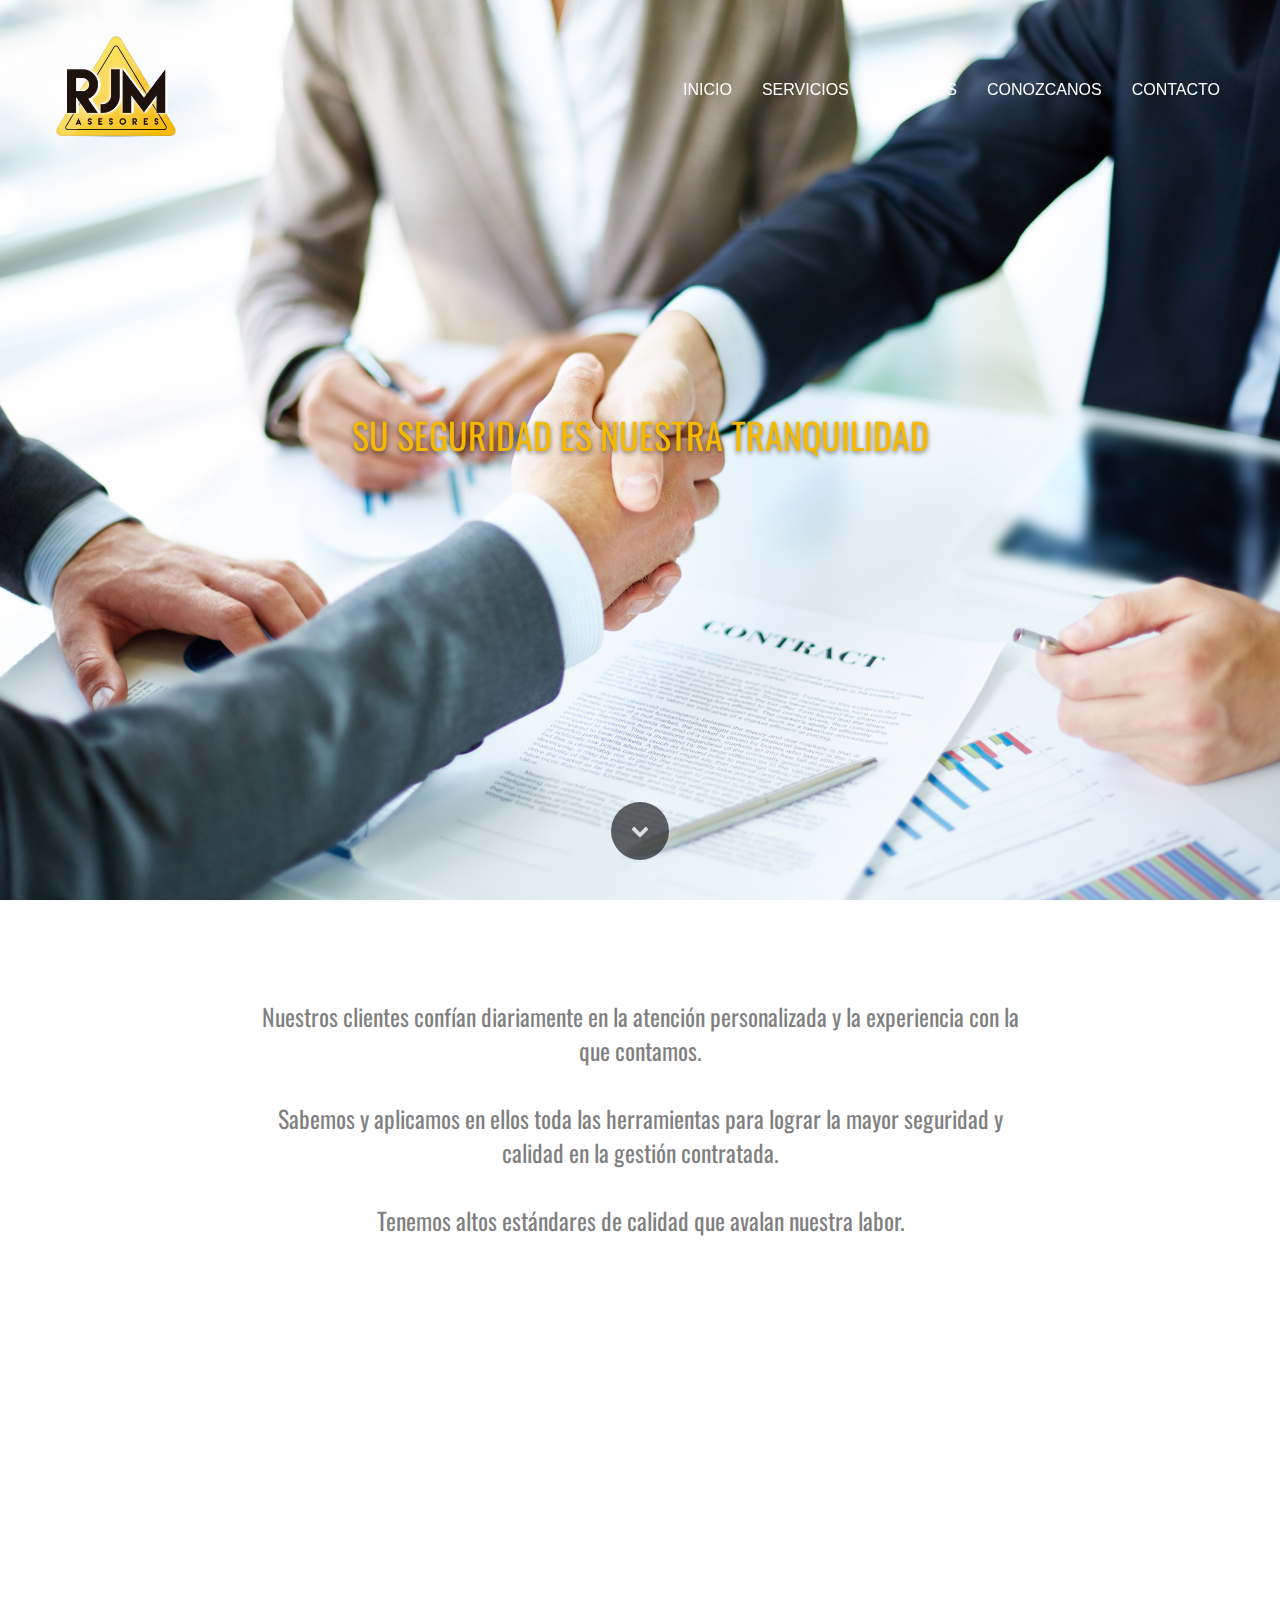
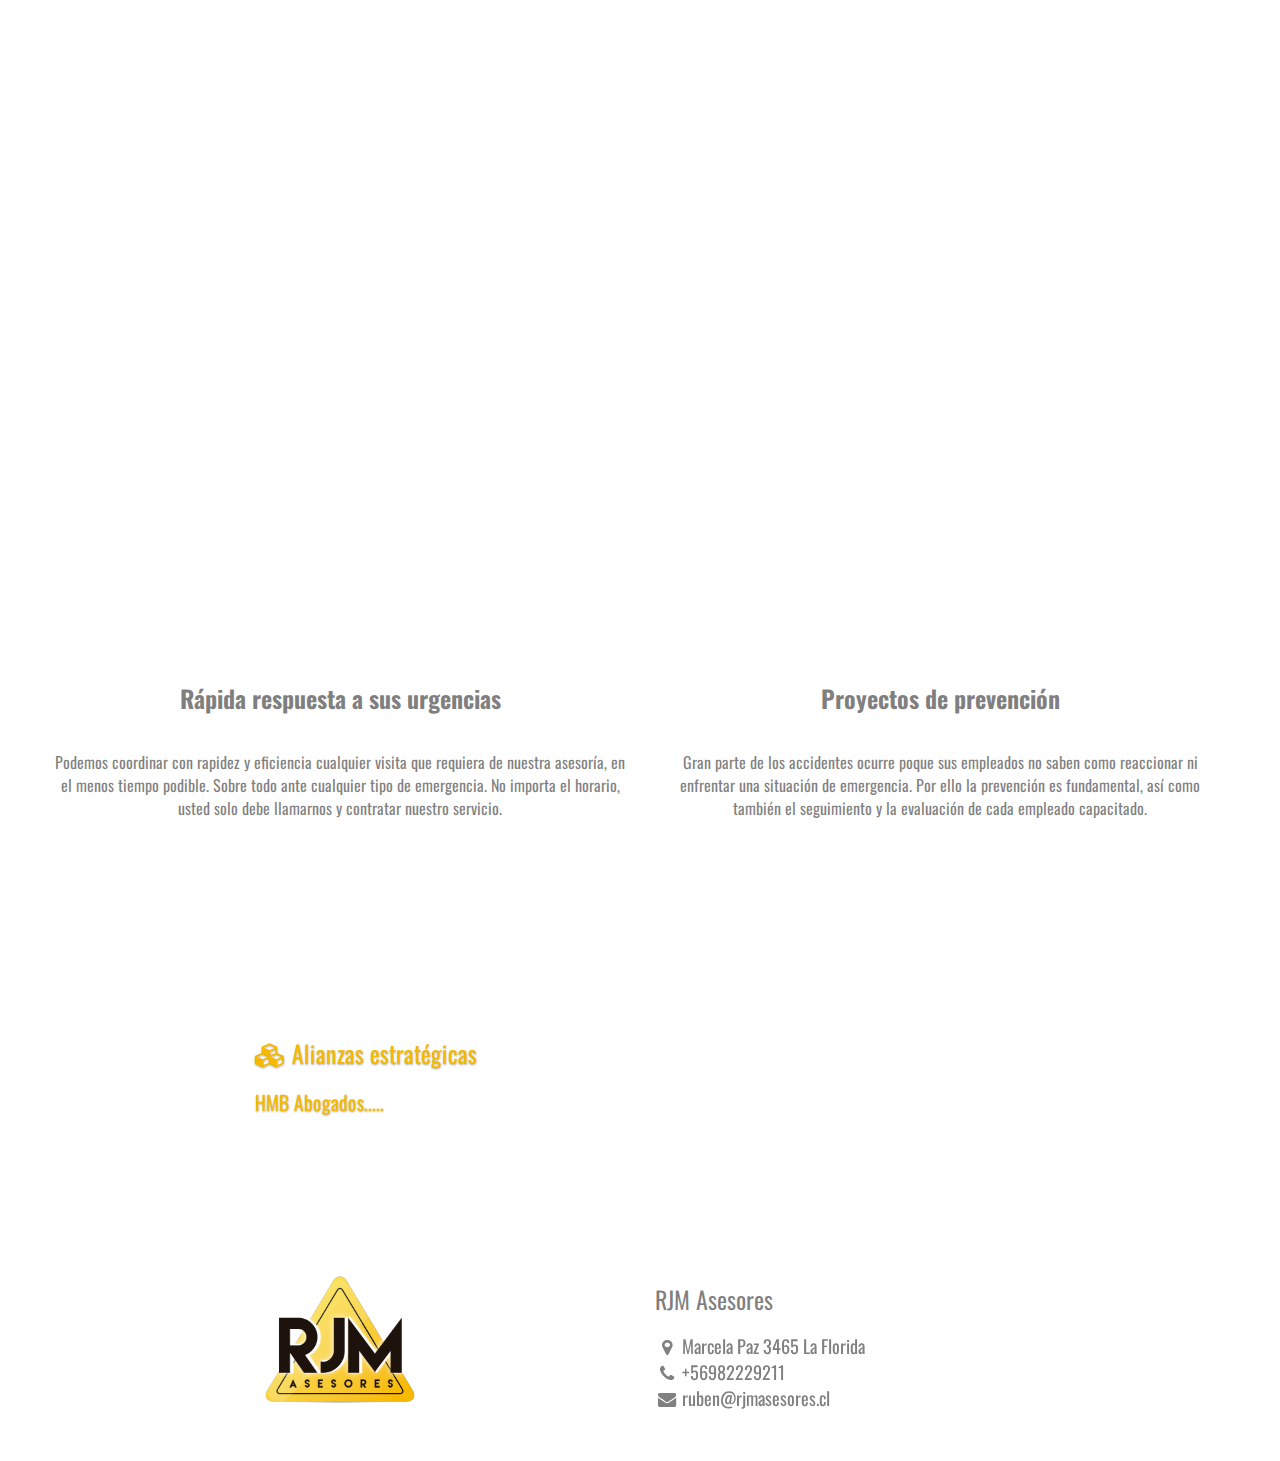
<file: index.html>
<!doctype html>
<html>
<head>
    <meta charset="utf-8">
<meta name="keywords" content="">
<meta name="description" content="">
<meta name="viewport" content="width=device-width, initial-scale=1, user-scalable=0">
<link rel="shortcut icon" type="image/png" href="favicon.png" />

<link rel="stylesheet" type="text/css" href="./css/bootstrap.min.css">
<link rel="stylesheet" type="text/css" href="style.min.css">
<link rel="stylesheet" href="./css/animate.min.css" />
<link rel="stylesheet" href="./css/hover.min.css" />
<link rel="stylesheet" href="./css/owl.carousel.min.css" />

<link rel='stylesheet' href='./css/font-awesome.min.css'/>
<link href='http://fonts.googleapis.com/css?family=Oswald&subset=latin,latin-ext' rel='stylesheet' type='text/css'>
<link href='http://fonts.googleapis.com/css?family=Open+Sans:400,600,800,300&subset=latin,latin-ext' rel='stylesheet' type='text/css'>

<script src="./js/jquery-2.1.0.min.js"></script>
<script src="./js/bootstrap.min.js"></script>
<script src="./js/blocs.min.js"></script>
<script src="./js/owl.carousel.min.js"></script>

<link rel="apple-touch-icon" sizes="57x57" href="/favicons/apple-touch-icon-57x57.png">
<link rel="apple-touch-icon" sizes="60x60" href="/favicons/apple-touch-icon-60x60.png">
<link rel="apple-touch-icon" sizes="72x72" href="/favicons/apple-touch-icon-72x72.png">
<link rel="apple-touch-icon" sizes="76x76" href="/favicons/apple-touch-icon-76x76.png">
<link rel="apple-touch-icon" sizes="114x114" href="/favicons/apple-touch-icon-114x114.png">
<link rel="apple-touch-icon" sizes="120x120" href="/favicons/apple-touch-icon-120x120.png">
<link rel="apple-touch-icon" sizes="144x144" href="/favicons/apple-touch-icon-144x144.png">
<link rel="apple-touch-icon" sizes="152x152" href="/favicons/apple-touch-icon-152x152.png">
<link rel="apple-touch-icon" sizes="180x180" href="/favicons/apple-touch-icon-180x180.png">
<link rel="icon" type="image/png" href="/favicons/favicon-32x32.png" sizes="32x32">
<link rel="icon" type="image/png" href="/favicons/android-chrome-192x192.png" sizes="192x192">
<link rel="icon" type="image/png" href="/favicons/favicon-96x96.png" sizes="96x96">
<link rel="icon" type="image/png" href="/favicons/favicon-16x16.png" sizes="16x16">
<link rel="manifest" href="/favicons/manifest.json">
<link rel="mask-icon" href="/favicons/safari-pinned-tab.svg" color="#5bbad5">
<link rel="shortcut icon" href="/favicons/favicon.ico">
<meta name="msapplication-TileColor" content="#da532c">
<meta name="msapplication-TileImage" content="/favicons/mstile-144x144.png">
<meta name="msapplication-config" content="/favicons/browserconfig.xml">
<meta name="theme-color" content="#ffffff">    <title>Inicio - RJM Asesores</title>
</head>
<body>
<!-- Main container -->
<div class="page-container">
    
<!-- bloc-0 -->
<div class="bloc bloc-fill-screen bg-fondo-1 b-parallax bgc-white l-bloc" id="bloc-0">
	<div class="container fill-bloc-top-edge">
		<nav class="navbar row">
	<div class="navbar-header">
		<a class="navbar-brand " href="index.html"><img src="img/logo.png" alt="logo" width="120" /></a>
		<button id="nav-toggle" type="button" class="ui-navbar-toggle navbar-toggle" data-toggle="collapse" data-target=".navbar-1">
		<span class="sr-only">Toggle navigation</span><span class="icon-bar"></span><span class="icon-bar"></span><span class="icon-bar"></span>
		</button>
	</div>
	<div class="collapse navbar-collapse navbar-1">
		<ul class="site-navigation nav navbar-nav pull-right">
			<li>
				<a href="index.html" class="ltc-white hvr-sweep-to-top">INICIO</a>
			</li>
			<li>
				<a href="servicios.html" class="ltc-white hvr-sweep-to-top">SERVICIOS</a>
			</li>
			<li>
				<a href="clientes.html" class="ltc-white hvr-sweep-to-top">CLIENTES</a>
			</li>
			<li>
				<a href="conozcanos.html" class="ltc-white hvr-sweep-to-top">CONOZCANOS</a>
			</li>
			<li>
				<a href="contacto.html" class="ltc-white hvr-sweep-to-top">CONTACTO</a>
			</li>
		</ul>
	</div>
</nav>
	</div>
	<div class="container">
		<div class="row">
			<div class="col-sm-12">
				<h1 class="text-center mg-lg hero-bloc-text-sub lg-shadow tc-yellow  fadeInUp animated">
					SU SEGURIDAD ES NUESTRA TRANQUILIDAD
				</h1>
			</div>
		</div>
	</div>
	<div class="container fill-bloc-bottom-edge">
		<div class="row">
			<div class="col-sm-12 text-center">
				<a id="scroll-hero" class="blocs-hero-btn-dwn hvr-wobble-vertical center-block"><span class="fa fa-chevron-down"></span></a>
			</div>
		</div>
	</div>
</div>
<!-- bloc-0 END -->

<!-- bloc-1 -->
<div class="bloc tc-1 bgc-white l-bloc" id="bloc-1">
	<div class="container bloc-lg">
		<div class="row">
			<div class="col-xs-12 col-md-8 col-md-offset-2">
				<p class="text-center">
					Nuestros clientes confían diariamente en la atención personalizada y la experiencia con la que contamos.<br /><br />Sabemos y aplicamos en ellos toda las herramientas para lograr la mayor seguridad y calidad en la gestión contratada.<br /><br />Tenemos altos estándares de calidad que avalan nuestra labor.
				</p>
			</div>
		</div>
	</div>
</div>
<!-- bloc-1 END -->

<!-- bloc-2 -->
<div class="bloc b-parallax bg-fondo-1 bgc-yellow l-bloc" id="bloc-2">
	<div class="container bloc-lg">
		<div class="row">
			<div class="col-sm-6 text-center">
				<ul class="list-unstyled fadeInLeft animated">
					<li>
						<h3 class="mg-md  tc-yellow sm-shadow">
							<span class="fa fa-check"></span> Proyectos nuevos de crecimiento de su empresa
						</h3>
					</li>
					<li>
						<h3 class="mg-md  tc-yellow sm-shadow">
							<span class="fa fa-check"></span> Higiene y seguridad
						</h3>
					</li>
					<li>
						<h3 class="mg-md  tc-yellow sm-shadow">
							<span class="fa fa-check"></span> Aplicación de normativas
						</h3>
					</li>
					<li>
						<h3 class="mg-md  tc-yellow sm-shadow">
							<span class="fa fa-check"></span> Evaluación en terreno
						</h3>
					</li>
					<li>
						<h3 class="mg-md  tc-yellow sm-shadow">
							<span class="fa fa-check"></span> Planificamos en base a sus necesidades
						</h3>
					</li>
					<li>
						<h3 class="mg-md  tc-yellow sm-shadow">
							<span class="fa fa-check"></span> Seguridad industrial
						</h3>
					</li>
					<li>
						<h3 class="mg-md  tc-yellow sm-shadow">
							<span class="fa fa-check"></span> Sistemas de gestión de salud y seguridad en el trabajo para empresas contratistas (Ley 20.123)
						</h3>
					</li>
				</ul>
			</div>
			<div class="col-sm-6 text-center">
				<ul class="list-unstyled fadeInRight animated">
					<li>
						<h3 class="mg-md  tc-yellow sm-shadow">
							<span class="fa fa-check"></span> Evaluación de riesgos
						</h3>
					</li>
					<li>
						<h3 class="mg-md  tc-yellow sm-shadow">
							<span class="fa fa-check"></span> Capacitación preventiva
						</h3>
					</li>
					<li>
						<h3 class="mg-md  tc-yellow sm-shadow">
							<span class="fa fa-check"></span> Diagnóstico del estado en materias de Prevención de Riesgos
						</h3>
					</li>
					<li>
						<h3 class="mg-md  tc-yellow sm-shadow">
							<span class="fa fa-check"></span> Corrección de procedimientos
						</h3>
					</li>
					<li>
						<h3 class="mg-md  tc-yellow sm-shadow">
							<span class="fa fa-check"></span> Seguimiento post inducción
						</h3>
					</li>
					<li>
						<h3 class="mg-md  tc-yellow sm-shadow">
							<span class="fa fa-check"></span> Análisis estadístico
						</h3>
					</li>
					<li>
						<h3 class="mg-md  tc-yellow sm-shadow">
							<span class="fa fa-check"></span> Confección de reglamentos internos
						</h3>
					</li>
					<li>
						<h3 class="mg-md  tc-yellow sm-shadow">
							<span class="fa fa-check"></span> Gestión de trabajo con su organismo administrador de su seguro social Ley N° 16.744
						</h3>
						<img src="img/ist.jpg" alt="">
						<img src="img/mutual.jpg" alt="">
						<img src="img/achs.jpg" alt="">
					</li>
				</ul>
			</div>
		</div>
	</div>
</div>
<!-- bloc-2 END -->

<!-- bloc-3 -->
<div class="bloc bgc-white l-bloc" id="bloc-3">
	<div class="container bloc-lg">
		<div class="row">
			<div class="col-sm-6">
				<div class="text-center">
					<span class="fa fa-bolt icon-round icon-lg icon-selective-yellow fadeInUp animated"></span>
				</div>
				<h3 class="text-center  tc-1 mg-lg">
					Rápida respuesta a sus urgencias
				</h3>
				<p class="text-center ">
					Podemos coordinar con rapidez y eficiencia cualquier visita que requiera de nuestra asesoría, en el menos tiempo podible. Sobre todo ante cualquier tipo de emergencia. No importa el horario, usted solo debe llamarnos y contratar nuestro servicio.
				</p>
			</div>
			<div class="col-sm-6">
				<div class="text-center">
					<span class="fa fa-bullhorn icon-round icon-selective-yellow icon-lg fadeInUp animated"></span>
				</div>
				<h3 class="text-center  tc-1 mg-lg">
					Proyectos de prevención
				</h3>
				<p class="text-center ">
					Gran parte de los accidentes ocurre poque sus empleados no saben como reaccionar ni enfrentar una situación de emergencia. Por ello la prevención es fundamental, así como también el seguimiento y la evaluación de cada empleado capacitado.
				</p>
			</div>
			<!-- <div class="col-sm-4">
				<div class="text-center icon-lg">
					<span class="fa fa-cogs icon-round icon-lg icon-selective-yellow fadeInUp animated"></span>
				</div>
				<h3 class="text-center  tc-1 mg-lg">
					Equipamiento moderno
				</h3>
				<p class="text-center ">
					Podemos ofrecer e implementar todo el equipamiento necesario para hacer de su negocio o empresa un lugar seguro y libre de accidentes.
				</p>
			</div> -->
		</div>
	</div>
</div>
<!-- bloc-3 END -->

<!-- bloc-4 -->
<div class="bloc bgc-white bg-fondo-1 b-parallax tc-white" id="bloc-4">
	<div class="container bloc-lg">
		<div class="row">
			<div class="col-xs-12 col-md-8 col-md-offset-2">
				<h3 class="mg-md tc-yellow sm-shadow ">
					<span class="fa fa-cubes"></span> Alianzas estratégicas
				</h3>
				<p class="tc-yellow sm-shadow">
					HMB Abogados.....
				</p>
			</div>
		</div>
	</div>
</div>
<!-- bloc-4 END -->

<!-- ScrollToTop Button -->
<a class="bloc-button btn btn-d scrollToTop" onclick="scrollToTarget('1')"><span class="fa fa-chevron-up"></span></a>
<!-- ScrollToTop Button END-->


<!-- Footer - bloc-10 -->
	<div class="bloc bgc-white l-bloc" id="bloc-10">
	<div class="container bloc-md">
		<div class="row">
			<div class="col-sm-6">
				<img src="img/logo.png" class="img-responsive center-block" width="150" />
			</div>
			<div class="col-sm-6">
				<h3 class="mg-md  tc-1">
					RJM Asesores
				</h3>
				<a href="https://goo.gl/maps/amFpmmkTpaK2" target="_blank" class="hvr-sweep-to-right"><i class="fa fa-map-marker fa-fw " aria-hidden="true"></i> Marcela Paz 3465 La Florida</a> <br>
				<a href="tel:+56982229211"  class="hvr-sweep-to-right"><i class="fa fa-phone fa-fw" aria-hidden="true"></i> +56982229211</a> <br>
				<a href="mailto:ruben@rjmasesores.cl"  class="hvr-sweep-to-right"><i class="fa fa-envelope fa-fw" aria-hidden="true"></i> ruben@rjmasesores.cl</a>
			</div>
		</div>
	</div>
</div>
<!-- Footer - bloc-10 END -->
</div>
<!-- Main container END -->
    

</body>
    
<!-- Google Analytics -->
 
<!-- Google Analytics END -->

</html>
</file>
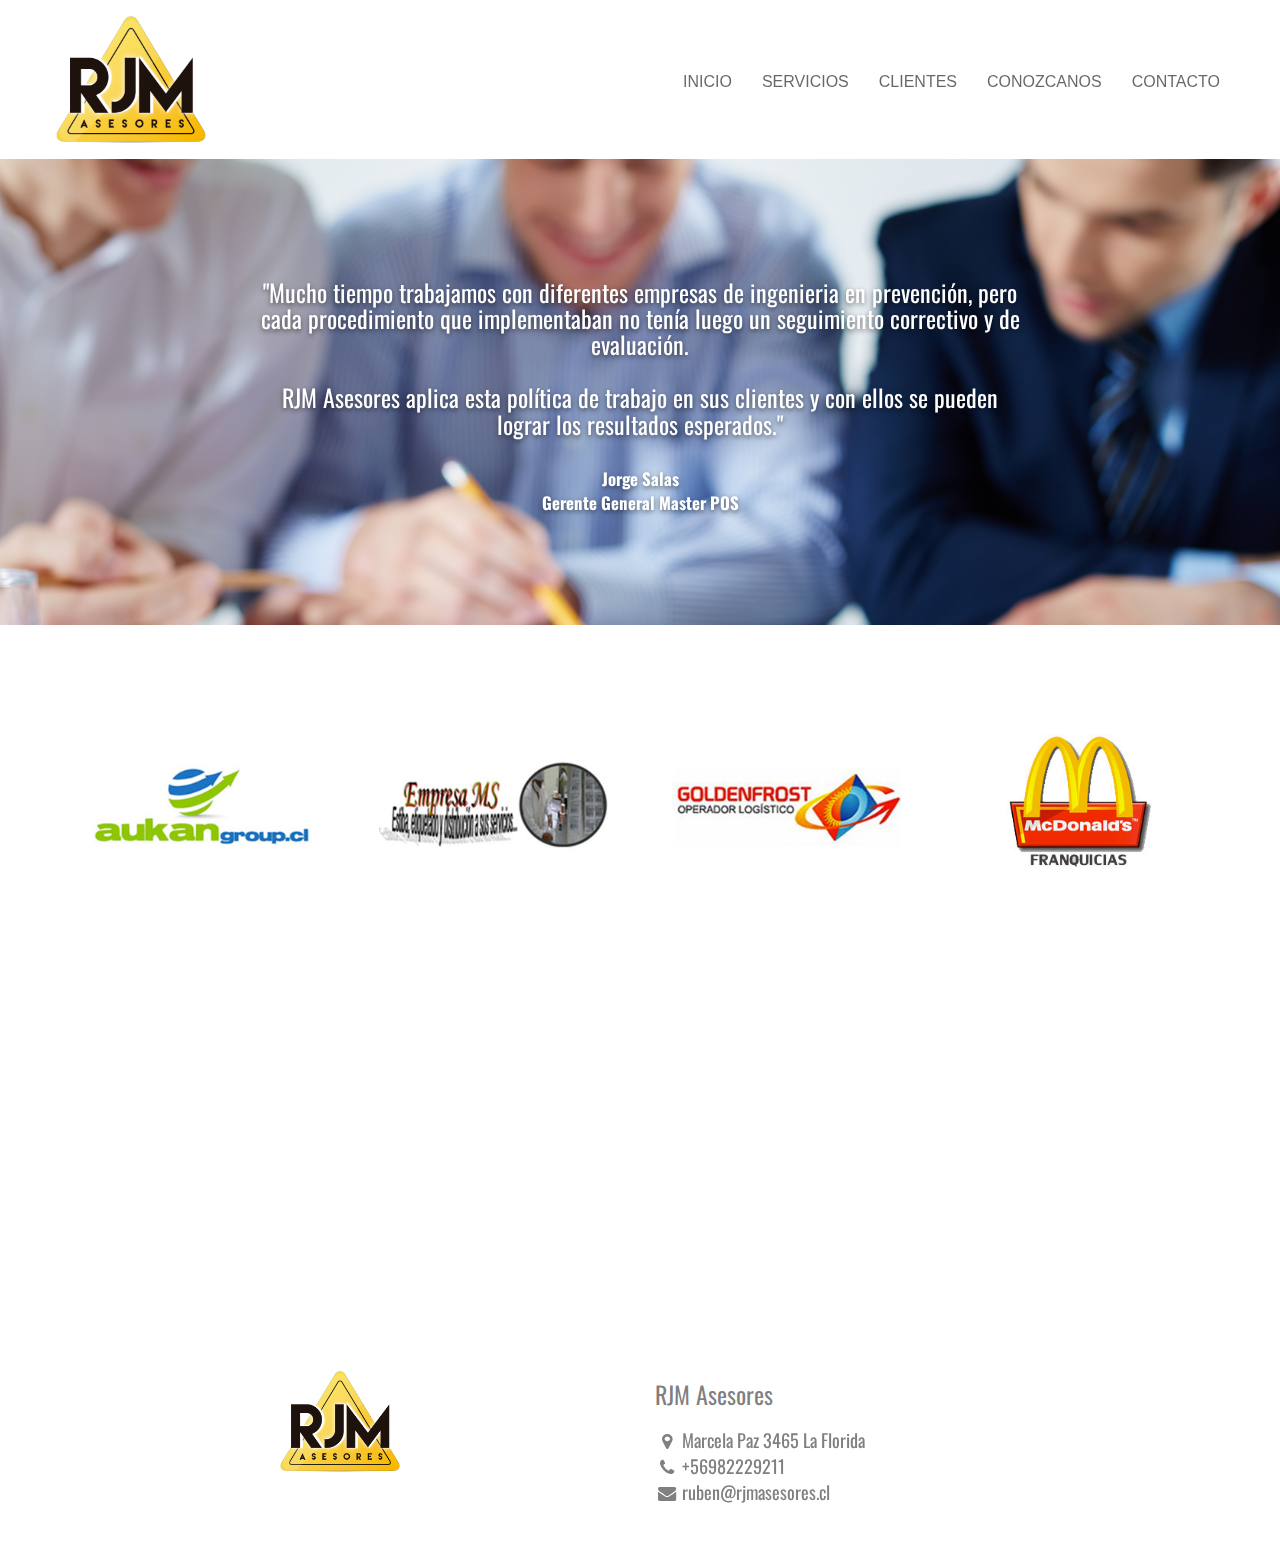
<file: asesores.html>
<!doctype html>
<html>
	<head>
		<meta charset="utf-8">
<meta name="keywords" content="">
<meta name="description" content="">
<meta name="viewport" content="width=device-width, initial-scale=1, user-scalable=0">
<link rel="shortcut icon" type="image/png" href="favicon.png" />

<link rel="stylesheet" type="text/css" href="./css/bootstrap.min.css">
<link rel="stylesheet" type="text/css" href="style.min.css">
<link rel="stylesheet" href="./css/animate.min.css" />
<link rel="stylesheet" href="./css/hover.min.css" />
<link rel="stylesheet" href="./css/owl.carousel.min.css" />

<link rel='stylesheet' href='./css/font-awesome.min.css'/>
<link href='http://fonts.googleapis.com/css?family=Oswald&subset=latin,latin-ext' rel='stylesheet' type='text/css'>
<link href='http://fonts.googleapis.com/css?family=Open+Sans:400,600,800,300&subset=latin,latin-ext' rel='stylesheet' type='text/css'>

<script src="./js/jquery-2.1.0.min.js"></script>
<script src="./js/bootstrap.min.js"></script>
<script src="./js/blocs.min.js"></script>
<script src="./js/owl.carousel.min.js"></script>

<link rel="apple-touch-icon" sizes="57x57" href="/favicons/apple-touch-icon-57x57.png">
<link rel="apple-touch-icon" sizes="60x60" href="/favicons/apple-touch-icon-60x60.png">
<link rel="apple-touch-icon" sizes="72x72" href="/favicons/apple-touch-icon-72x72.png">
<link rel="apple-touch-icon" sizes="76x76" href="/favicons/apple-touch-icon-76x76.png">
<link rel="apple-touch-icon" sizes="114x114" href="/favicons/apple-touch-icon-114x114.png">
<link rel="apple-touch-icon" sizes="120x120" href="/favicons/apple-touch-icon-120x120.png">
<link rel="apple-touch-icon" sizes="144x144" href="/favicons/apple-touch-icon-144x144.png">
<link rel="apple-touch-icon" sizes="152x152" href="/favicons/apple-touch-icon-152x152.png">
<link rel="apple-touch-icon" sizes="180x180" href="/favicons/apple-touch-icon-180x180.png">
<link rel="icon" type="image/png" href="/favicons/favicon-32x32.png" sizes="32x32">
<link rel="icon" type="image/png" href="/favicons/android-chrome-192x192.png" sizes="192x192">
<link rel="icon" type="image/png" href="/favicons/favicon-96x96.png" sizes="96x96">
<link rel="icon" type="image/png" href="/favicons/favicon-16x16.png" sizes="16x16">
<link rel="manifest" href="/favicons/manifest.json">
<link rel="mask-icon" href="/favicons/safari-pinned-tab.svg" color="#5bbad5">
<link rel="shortcut icon" href="/favicons/favicon.ico">
<meta name="msapplication-TileColor" content="#da532c">
<meta name="msapplication-TileImage" content="/favicons/mstile-144x144.png">
<meta name="msapplication-config" content="/favicons/browserconfig.xml">
<meta name="theme-color" content="#ffffff">		<title>Asesores - RJM Asesores</title>
	</head>
	<body>
		<!-- Main container -->
		<div class="page-container">

			<!-- bloc-0 -->
			<div class="bloc l-bloc bgc-white" id="bloc-0">
				<div class="container bloc-sm">
					<nav class="navbar row">
	<div class="navbar-header">
		<a class="navbar-brand " href="index.html"><img src="img/logo.png" alt="logo" width="150" /></a>
		<button id="nav-toggle" type="button" class="ui-navbar-toggle navbar-toggle" data-toggle="collapse" data-target=".navbar-1">
		<span class="sr-only">Toggle navigation</span><span class="icon-bar"></span><span class="icon-bar"></span><span class="icon-bar"></span>
		</button>
	</div>
	<div class="collapse navbar-collapse navbar-1">
		<ul class="site-navigation nav navbar-nav pull-right">
			<li>
				<a href="index.html" class="hvr-sweep-to-top">INICIO</a>
			</li>
			<li>
				<a href="servicios.html" class="hvr-sweep-to-top">SERVICIOS</a>
			</li>
			<li>
				<a href="clientes.html" class="hvr-sweep-to-top">CLIENTES</a>
			</li>
			<li>
				<a href="conozcanos.html" class="hvr-sweep-to-top">CONOZCANOS</a>
			</li>
			<li>
				<a href="contacto.html" class="hvr-sweep-to-top">CONTACTO</a>
			</li>
		</ul>
	</div>
</nav>				</div>
			</div>
			<!-- bloc-0 END -->
			<!-- bloc-1 -->
			<div class="bloc l-bloc bgc-white bg-clientes b-parallax" id="testimonio-1">
				<div class="container bloc-lg">
					<div class="row">
						<div class="col-xs-12 col-md-8 col-md-offset-2 fadeInUp animated">
							<h3 class="statement-bloc-text lg-shadow text-center">
							"Mucho tiempo trabajamos con diferentes empresas de ingenieria en prevención, pero cada procedimiento que implementaban no tenía luego un seguimiento correctivo y de evaluación. <br><br>
							RJM Asesores aplica esta política de trabajo en sus clientes y con ellos se pueden lograr los resultados esperados."
							</h3>
							<br>
							<p class="text-center lg-shadow">
								<strong>Jorge Salas</strong> <br>
								<strong>Gerente General Master POS</strong>
							</p>
						</div>
					</div>
				</div>
			</div>
			<!-- bloc-1 END -->
			<!-- bloc-2 -->
			<div class="bloc l-bloc bgc-white " id="bloc-2">
				<div class="container bloc-lg">
					<div class="row">
						<div class="col-sm-12">
							<div id="owl-marcas">
								<div class="item"><img src="./img/marcas/1.jpg" alt="logo" class="center-block"></div>
								<div class="item"><img src="./img/marcas/2.jpg" alt="logo" class="center-block"></div>
								<div class="item"><img src="./img/marcas/3.jpg" alt="logo" class="center-block"></div>
								<div class="item"><img src="./img/marcas/4.jpg" alt="logo" class="center-block"></div>
								<div class="item"><img src="./img/marcas/5.jpg" alt="logo" class="center-block"></div>
								<div class="item"><img src="./img/marcas/6.jpg" alt="logo" class="center-block"></div>
								<div class="item"><img src="./img/marcas/7.jpg" alt="logo" class="center-block"></div>
								<div class="item"><img src="./img/marcas/8.jpg" alt="logo" class="center-block"></div>
							</div>
						</div>
					</div>
				</div>
			</div>
			<!-- bloc-2 END -->
			<!-- bloc-3 -->
			<div class="bloc l-bloc bg-clientes b-parallax" id="testimonio-2">
				<div class="container bloc-lg">
					<div class="row">
						<div class="col-xs-12 col-md-8 col-md-offset-2 fadeInUp animated">
							<h3 class="statement-bloc-text lg-shadow text-center">
							"RJM Asesores redujo nuestros tiempos de respuesta y redujo considerablemente nuestras tasas de accidentabilidad."
							</h3>
							<br>
							<p class="text-center lg-shadow">
								<strong>Gladys Contreras</strong>
								<strong></strong>
							</p>
						</div>
					</div>
				</div>
			</div>
			<!-- bloc-3 END -->
			<!-- ScrollToTop Button -->
			<a class="bloc-button btn btn-d scrollToTop" onclick="scrollToTarget('1')"><span class="fa fa-chevron-up"></span></a>
			<!-- ScrollToTop Button END-->
			<!-- Footer - bloc-10 -->
			<div class="bloc bgc-white l-bloc" id="bloc-10">
	<div class="container bloc-md">
		<div class="row">
			<div class="col-sm-6">
				<img src="img/logo.png" class="img-responsive center-block" width="120" />
			</div>
			<div class="col-sm-6">
				<h3 class="mg-md  tc-1">
					RJM Asesores
				</h3>
				<a href="https://goo.gl/maps/amFpmmkTpaK2" target="_blank" class="hvr-sweep-to-right"><i class="fa fa-map-marker fa-fw " aria-hidden="true"></i> Marcela Paz 3465 La Florida</a> <br>
				<a href="tel:+56982229211"  class="hvr-sweep-to-right"><i class="fa fa-phone fa-fw" aria-hidden="true"></i> +56982229211</a> <br>
				<a href="mailto:ruben@rjmasesores.cl"  class="hvr-sweep-to-right"><i class="fa fa-envelope fa-fw" aria-hidden="true"></i> ruben@rjmasesores.cl</a>
			</div>
		</div>
	</div>
</div>			<!-- Footer - bloc-10 END -->
		</div>
		<!-- Main container END -->

	</body>
	<!-- Owl Carousel -->
	<script>
		$(document).ready(function() {
			$("#owl-marcas").owlCarousel({
				autoplay: true,
				fluidSpeed : true,
				items : 4,
				itemsDesktop : [1199,3],
				itemsDesktopSmall : [979,1],
				pagination :  false,
				loop : true,
			});
		});
	</script>
	<!-- Owl Carousel -->

	<!-- Google Analytics -->

	<!-- Google Analytics END -->
</html>
</file>
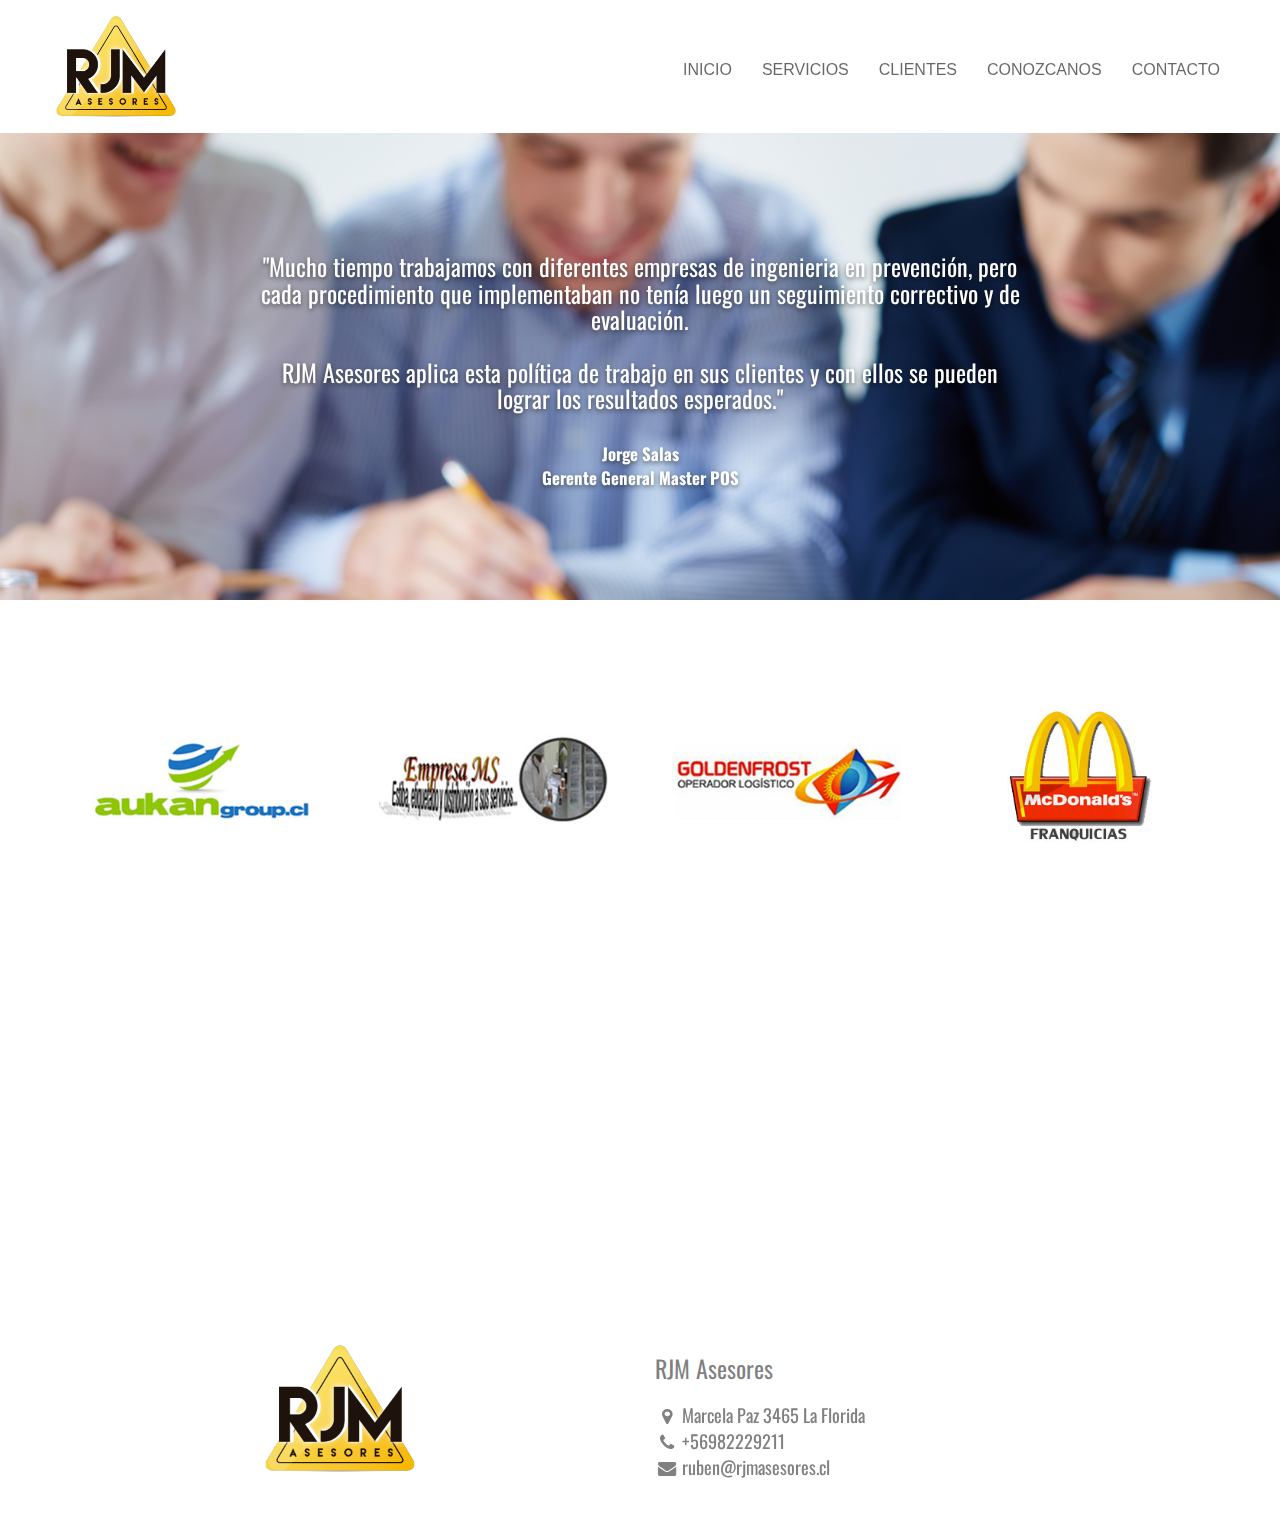
<file: clientes.html>
<!doctype html>
<html>
	<head>
		<meta charset="utf-8">
<meta name="keywords" content="">
<meta name="description" content="">
<meta name="viewport" content="width=device-width, initial-scale=1, user-scalable=0">
<link rel="shortcut icon" type="image/png" href="favicon.png" />

<link rel="stylesheet" type="text/css" href="./css/bootstrap.min.css">
<link rel="stylesheet" type="text/css" href="style.min.css">
<link rel="stylesheet" href="./css/animate.min.css" />
<link rel="stylesheet" href="./css/hover.min.css" />
<link rel="stylesheet" href="./css/owl.carousel.min.css" />

<link rel='stylesheet' href='./css/font-awesome.min.css'/>
<link href='http://fonts.googleapis.com/css?family=Oswald&subset=latin,latin-ext' rel='stylesheet' type='text/css'>
<link href='http://fonts.googleapis.com/css?family=Open+Sans:400,600,800,300&subset=latin,latin-ext' rel='stylesheet' type='text/css'>

<script src="./js/jquery-2.1.0.min.js"></script>
<script src="./js/bootstrap.min.js"></script>
<script src="./js/blocs.min.js"></script>
<script src="./js/owl.carousel.min.js"></script>

<link rel="apple-touch-icon" sizes="57x57" href="/favicons/apple-touch-icon-57x57.png">
<link rel="apple-touch-icon" sizes="60x60" href="/favicons/apple-touch-icon-60x60.png">
<link rel="apple-touch-icon" sizes="72x72" href="/favicons/apple-touch-icon-72x72.png">
<link rel="apple-touch-icon" sizes="76x76" href="/favicons/apple-touch-icon-76x76.png">
<link rel="apple-touch-icon" sizes="114x114" href="/favicons/apple-touch-icon-114x114.png">
<link rel="apple-touch-icon" sizes="120x120" href="/favicons/apple-touch-icon-120x120.png">
<link rel="apple-touch-icon" sizes="144x144" href="/favicons/apple-touch-icon-144x144.png">
<link rel="apple-touch-icon" sizes="152x152" href="/favicons/apple-touch-icon-152x152.png">
<link rel="apple-touch-icon" sizes="180x180" href="/favicons/apple-touch-icon-180x180.png">
<link rel="icon" type="image/png" href="/favicons/favicon-32x32.png" sizes="32x32">
<link rel="icon" type="image/png" href="/favicons/android-chrome-192x192.png" sizes="192x192">
<link rel="icon" type="image/png" href="/favicons/favicon-96x96.png" sizes="96x96">
<link rel="icon" type="image/png" href="/favicons/favicon-16x16.png" sizes="16x16">
<link rel="manifest" href="/favicons/manifest.json">
<link rel="mask-icon" href="/favicons/safari-pinned-tab.svg" color="#5bbad5">
<link rel="shortcut icon" href="/favicons/favicon.ico">
<meta name="msapplication-TileColor" content="#da532c">
<meta name="msapplication-TileImage" content="/favicons/mstile-144x144.png">
<meta name="msapplication-config" content="/favicons/browserconfig.xml">
<meta name="theme-color" content="#ffffff">		<title>Clientes - RJM Asesores</title>
	</head>
	<body>
		<!-- Main container -->
		<div class="page-container">
			
			<!-- bloc-0 -->
			<div class="bloc l-bloc bgc-white" id="bloc-0">
				<div class="container bloc-sm">
					<nav class="navbar row">
	<div class="navbar-header">
		<a class="navbar-brand " href="index.html"><img src="img/logo.png" alt="logo" width="120" /></a>
		<button id="nav-toggle" type="button" class="ui-navbar-toggle navbar-toggle" data-toggle="collapse" data-target=".navbar-1">
		<span class="sr-only">Toggle navigation</span><span class="icon-bar"></span><span class="icon-bar"></span><span class="icon-bar"></span>
		</button>
	</div>
	<div class="collapse navbar-collapse navbar-1">
		<ul class="site-navigation nav navbar-nav pull-right">
			<li>
				<a href="index.html" class="hvr-sweep-to-top">INICIO</a>
			</li>
			<li>
				<a href="servicios.html" class="hvr-sweep-to-top">SERVICIOS</a>
			</li>
			<li>
				<a href="clientes.html" class="hvr-sweep-to-top">CLIENTES</a>
			</li>
			<li>
				<a href="conozcanos.html" class="hvr-sweep-to-top">CONOZCANOS</a>
			</li>
			<li>
				<a href="contacto.html" class="hvr-sweep-to-top">CONTACTO</a>
			</li>
		</ul>
	</div>
</nav>
				</div>
			</div>
			<!-- bloc-0 END -->
			<!-- bloc-1 -->
			<div class="bloc l-bloc bgc-white bg-clientes b-parallax" id="testimonio-1">
				<div class="container bloc-lg">
					<div class="row">
						<div class="col-xs-12 col-md-8 col-md-offset-2 fadeInUp animated">
							<h3 class="statement-bloc-text lg-shadow text-center">
							"Mucho tiempo trabajamos con diferentes empresas de ingenieria en prevención, pero cada procedimiento que implementaban no tenía luego un seguimiento correctivo y de evaluación. <br><br>
							RJM Asesores aplica esta política de trabajo en sus clientes y con ellos se pueden lograr los resultados esperados."
							</h3>
							<br>
							<p class="text-center lg-shadow">
								<strong>Jorge Salas</strong> <br>
								<strong>Gerente General Master POS</strong>
							</p>
						</div>
					</div>
				</div>
			</div>
			<!-- bloc-1 END -->
			<!-- bloc-2 -->
			<div class="bloc l-bloc bgc-white " id="bloc-2">
				<div class="container bloc-lg">
					<div class="row">
						<div class="col-sm-12">
							<div id="owl-marcas">
								<div class="item"><img src="./img/marcas/1.jpg" alt="logo" class="center-block"></div>
								<div class="item"><img src="./img/marcas/2.jpg" alt="logo" class="center-block"></div>
								<div class="item"><img src="./img/marcas/3.jpg" alt="logo" class="center-block"></div>
								<div class="item"><img src="./img/marcas/4.jpg" alt="logo" class="center-block"></div>
								<div class="item"><img src="./img/marcas/5.jpg" alt="logo" class="center-block"></div>
								<div class="item"><img src="./img/marcas/6.jpg" alt="logo" class="center-block"></div>
								<div class="item"><img src="./img/marcas/7.jpg" alt="logo" class="center-block"></div>
								<div class="item"><img src="./img/marcas/8.jpg" alt="logo" class="center-block"></div>
							</div>
						</div>
					</div>
				</div>
			</div>
			<!-- bloc-2 END -->
			<!-- bloc-3 -->
			<div class="bloc l-bloc bg-clientes b-parallax" id="testimonio-2">
				<div class="container bloc-lg">
					<div class="row">
						<div class="col-xs-12 col-md-8 col-md-offset-2 fadeInUp animated">
							<h3 class="statement-bloc-text lg-shadow text-center">
							"RJM Asesores redujo nuestros tiempos de respuesta y redujo considerablemente nuestras tasas de accidentabilidad."
							</h3>
							<br>
							<p class="text-center lg-shadow">
								<strong>Gladys Contreras</strong>
								<strong></strong>
							</p>
						</div>
					</div>
				</div>
			</div>
			<!-- bloc-3 END -->
			<!-- ScrollToTop Button -->
			<a class="bloc-button btn btn-d scrollToTop" onclick="scrollToTarget('1')"><span class="fa fa-chevron-up"></span></a>
			<!-- ScrollToTop Button END-->
			<!-- Footer - bloc-10 -->
			<div class="bloc bgc-white l-bloc" id="bloc-10">
	<div class="container bloc-md">
		<div class="row">
			<div class="col-sm-6">
				<img src="img/logo.png" class="img-responsive center-block" width="150" />
			</div>
			<div class="col-sm-6">
				<h3 class="mg-md  tc-1">
					RJM Asesores
				</h3>
				<a href="https://goo.gl/maps/amFpmmkTpaK2" target="_blank" class="hvr-sweep-to-right"><i class="fa fa-map-marker fa-fw " aria-hidden="true"></i> Marcela Paz 3465 La Florida</a> <br>
				<a href="tel:+56982229211"  class="hvr-sweep-to-right"><i class="fa fa-phone fa-fw" aria-hidden="true"></i> +56982229211</a> <br>
				<a href="mailto:ruben@rjmasesores.cl"  class="hvr-sweep-to-right"><i class="fa fa-envelope fa-fw" aria-hidden="true"></i> ruben@rjmasesores.cl</a>
			</div>
		</div>
	</div>
</div>
			<!-- Footer - bloc-10 END -->
		</div>
		<!-- Main container END -->
		
	</body>
	<!-- Owl Carousel -->
	<script>
		$(document).ready(function() {
			$("#owl-marcas").owlCarousel({
				autoplay: true,
				fluidSpeed : true,
				items : 4,
				itemsDesktop : [1199,3],
				itemsDesktopSmall : [979,1],
				pagination :  false,
				loop : true,
			});
		});
	</script>
	<!-- Owl Carousel -->
	
	<!-- Google Analytics -->
	
	<!-- Google Analytics END -->
</html>
</file>
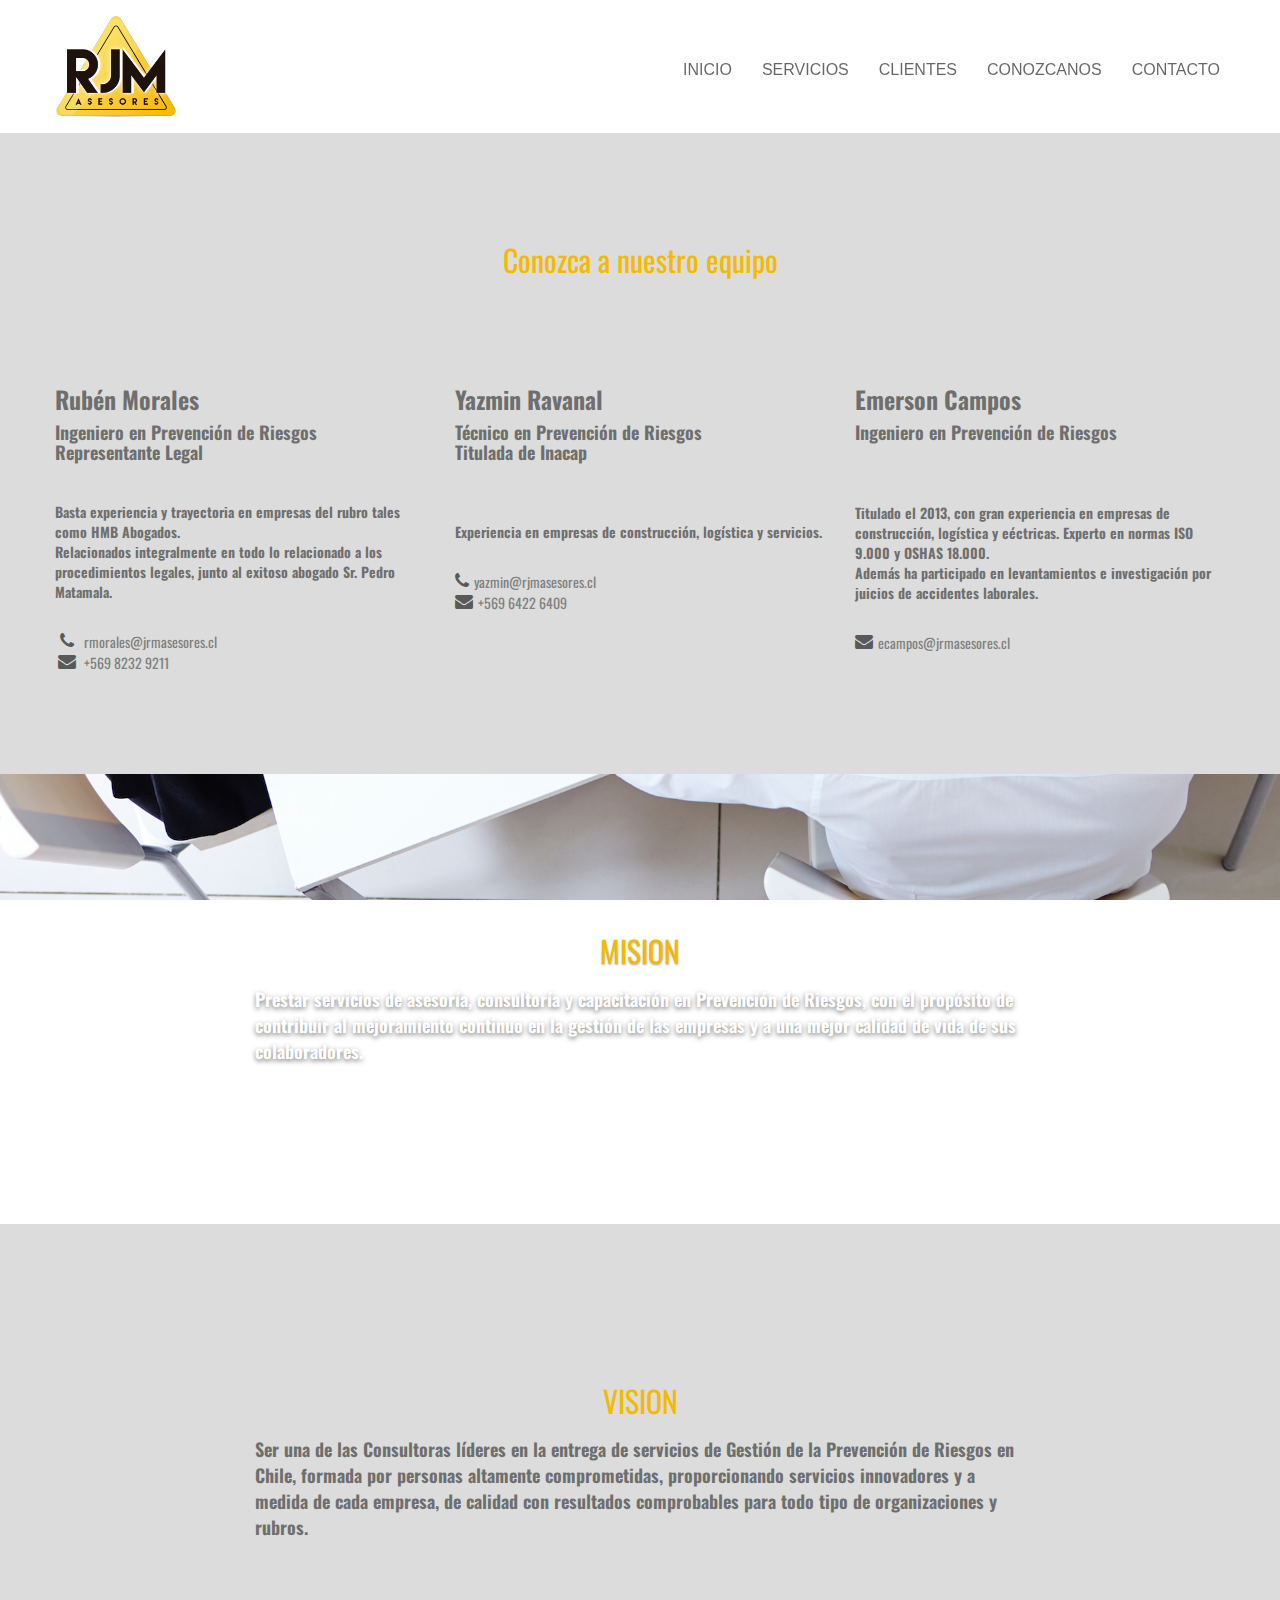
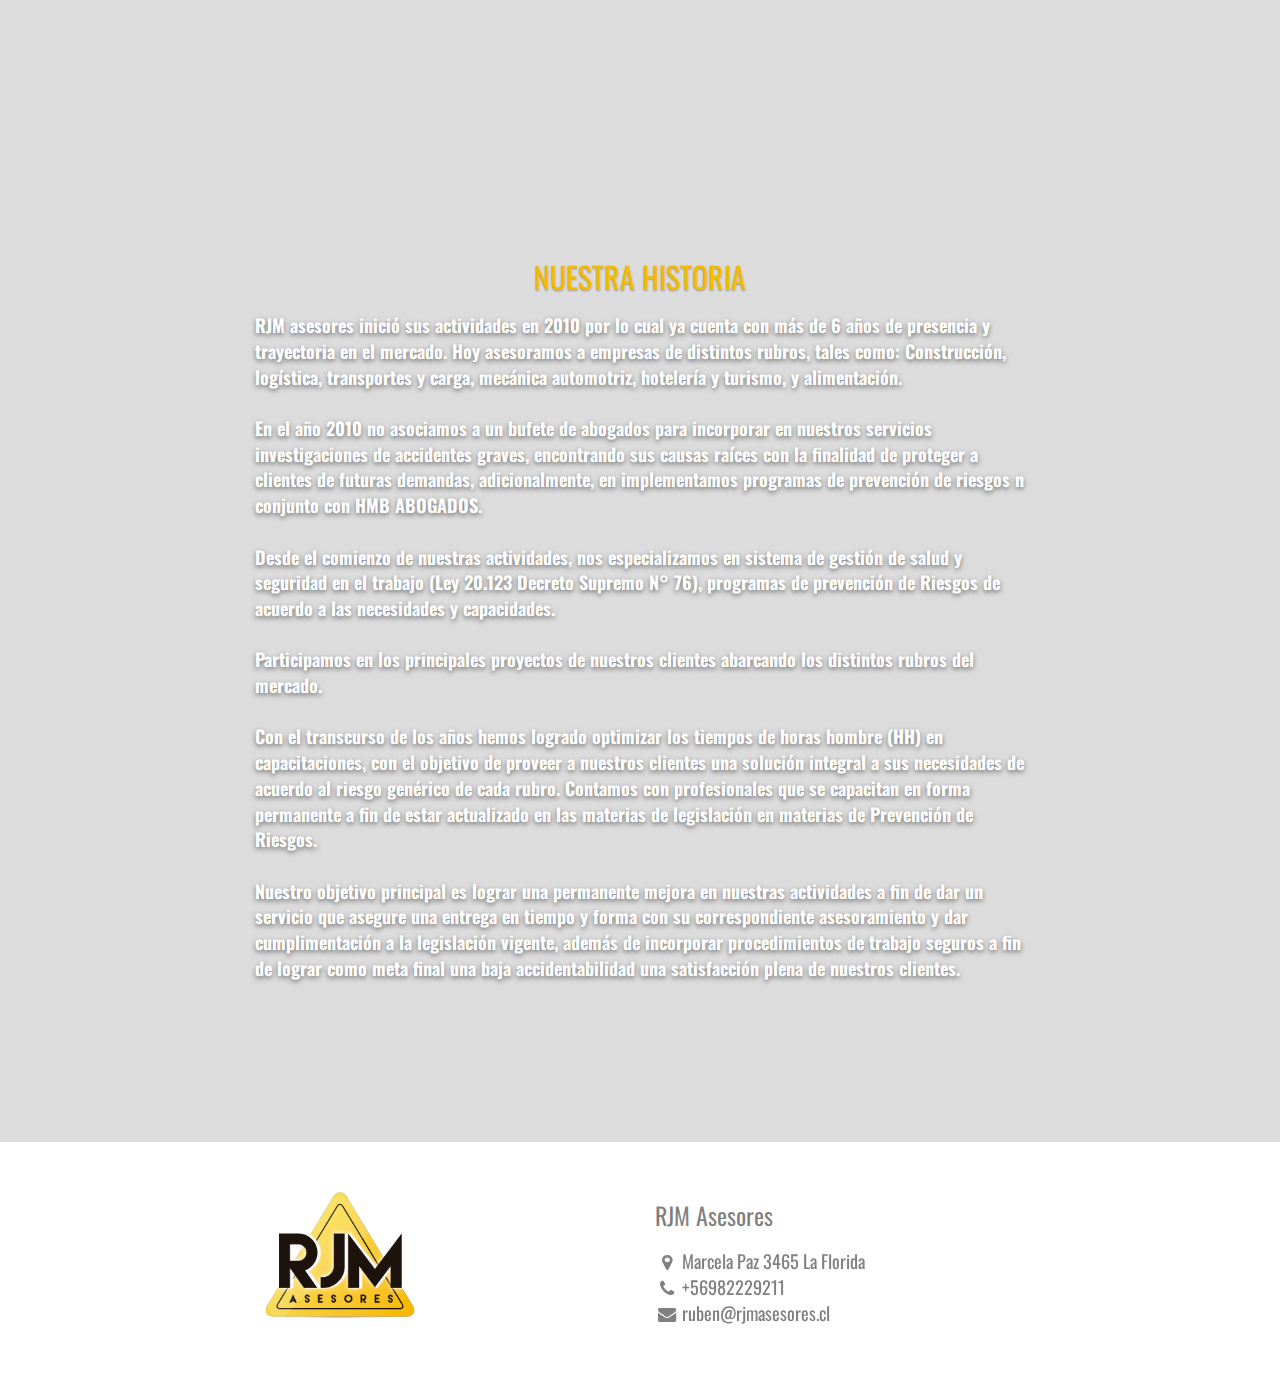
<file: conozcanos.html>
<!doctype html>
<html>
	<head>
		<meta charset="utf-8">
<meta name="keywords" content="">
<meta name="description" content="">
<meta name="viewport" content="width=device-width, initial-scale=1, user-scalable=0">
<link rel="shortcut icon" type="image/png" href="favicon.png" />

<link rel="stylesheet" type="text/css" href="./css/bootstrap.min.css">
<link rel="stylesheet" type="text/css" href="style.min.css">
<link rel="stylesheet" href="./css/animate.min.css" />
<link rel="stylesheet" href="./css/hover.min.css" />
<link rel="stylesheet" href="./css/owl.carousel.min.css" />

<link rel='stylesheet' href='./css/font-awesome.min.css'/>
<link href='http://fonts.googleapis.com/css?family=Oswald&subset=latin,latin-ext' rel='stylesheet' type='text/css'>
<link href='http://fonts.googleapis.com/css?family=Open+Sans:400,600,800,300&subset=latin,latin-ext' rel='stylesheet' type='text/css'>

<script src="./js/jquery-2.1.0.min.js"></script>
<script src="./js/bootstrap.min.js"></script>
<script src="./js/blocs.min.js"></script>
<script src="./js/owl.carousel.min.js"></script>

<link rel="apple-touch-icon" sizes="57x57" href="/favicons/apple-touch-icon-57x57.png">
<link rel="apple-touch-icon" sizes="60x60" href="/favicons/apple-touch-icon-60x60.png">
<link rel="apple-touch-icon" sizes="72x72" href="/favicons/apple-touch-icon-72x72.png">
<link rel="apple-touch-icon" sizes="76x76" href="/favicons/apple-touch-icon-76x76.png">
<link rel="apple-touch-icon" sizes="114x114" href="/favicons/apple-touch-icon-114x114.png">
<link rel="apple-touch-icon" sizes="120x120" href="/favicons/apple-touch-icon-120x120.png">
<link rel="apple-touch-icon" sizes="144x144" href="/favicons/apple-touch-icon-144x144.png">
<link rel="apple-touch-icon" sizes="152x152" href="/favicons/apple-touch-icon-152x152.png">
<link rel="apple-touch-icon" sizes="180x180" href="/favicons/apple-touch-icon-180x180.png">
<link rel="icon" type="image/png" href="/favicons/favicon-32x32.png" sizes="32x32">
<link rel="icon" type="image/png" href="/favicons/android-chrome-192x192.png" sizes="192x192">
<link rel="icon" type="image/png" href="/favicons/favicon-96x96.png" sizes="96x96">
<link rel="icon" type="image/png" href="/favicons/favicon-16x16.png" sizes="16x16">
<link rel="manifest" href="/favicons/manifest.json">
<link rel="mask-icon" href="/favicons/safari-pinned-tab.svg" color="#5bbad5">
<link rel="shortcut icon" href="/favicons/favicon.ico">
<meta name="msapplication-TileColor" content="#da532c">
<meta name="msapplication-TileImage" content="/favicons/mstile-144x144.png">
<meta name="msapplication-config" content="/favicons/browserconfig.xml">
<meta name="theme-color" content="#ffffff">		<title>Conozcanos - RJM Asesores</title>
	</head>
	<body>
		<!-- Main container -->
		<div class="page-container">
			<!-- bloc-0 -->
			<div class="bloc l-bloc bgc-white" id="bloc-0">
				<div class="container bloc-sm">
					<nav class="navbar row">
	<div class="navbar-header">
		<a class="navbar-brand " href="index.html"><img src="img/logo.png" alt="logo" width="120" /></a>
		<button id="nav-toggle" type="button" class="ui-navbar-toggle navbar-toggle" data-toggle="collapse" data-target=".navbar-1">
		<span class="sr-only">Toggle navigation</span><span class="icon-bar"></span><span class="icon-bar"></span><span class="icon-bar"></span>
		</button>
	</div>
	<div class="collapse navbar-collapse navbar-1">
		<ul class="site-navigation nav navbar-nav pull-right">
			<li>
				<a href="index.html" class="hvr-sweep-to-top">INICIO</a>
			</li>
			<li>
				<a href="servicios.html" class="hvr-sweep-to-top">SERVICIOS</a>
			</li>
			<li>
				<a href="clientes.html" class="hvr-sweep-to-top">CLIENTES</a>
			</li>
			<li>
				<a href="conozcanos.html" class="hvr-sweep-to-top">CONOZCANOS</a>
			</li>
			<li>
				<a href="contacto.html" class="hvr-sweep-to-top">CONTACTO</a>
			</li>
		</ul>
	</div>
</nav>
				</div>
			</div>
			<!-- bloc-0 END -->

			<!-- bloc-5 -->
			<div class="bloc tc-1 bgc-gainsboro l-bloc" id="bloc-5">
				<div class="container bloc-lg">
					<div class="row">
						<div class="col-sm-12">
							<h2 class="text-center mg-md  tc-selective-yellow">
							Conozca a nuestro equipo
							</h2>
						</div>
					</div>
					<div class="row voffset-lg">
						<div class="col-sm-4">
							<h3 class=" mg-sm">
								Rubén Morales
							</h3>
							<h4 class=" mg-lg tc-1">
								Ingeniero en Prevención de Riesgos <br>
								Representante Legal
							</h4>
							<p>
								Basta experiencia y trayectoria en empresas del rubro tales como HMB Abogados.<br />
								Relacionados integralmente en todo lo relacionado a los procedimientos legales, junto al exitoso abogado Sr. Pedro Matamala.
							</p>
							<br />
							<a href="mailto:rmorales@jrmasesores.cl" target="_blank"><span class="fa fa-phone icon-sm fa-fw pull-left"></span>rmorales@jrmasesores.cl</a> <br>
							<a href="tel:+56982329211" target="_blank"><span class="fa fa-envelope icon-sm fa-fw pull-left"></span>+569 8232 9211</a>
						</div>
						<div class="col-sm-4">
							<h3 class=" mg-sm">
								Yazmin Ravanal
							</h3>
							<h4 class=" mg-lg tc-1">
								Técnico en Prevención de Riesgos <br>
								Titulada de Inacap
							</h4>
							<p>
								<br>
								Experiencia en empresas de construcción, logística y servicios.
							</p>
							<br />

							<a href="mailto:yazmin@rjmasesores.cl" target="_blank"><span class="fa fa-phone icon-sm pull-left"></span>yazmin@rjmasesores.cl</a> <br>
							<a href="tel:+56964226409" target="_blank"><span class="fa fa-envelope icon-sm pull-left"></span>+569 6422 6409</a>
						</div>
						<div class="col-sm-4">
							<h3 class=" mg-sm">
								Emerson Campos
							</h3>
							<h4 class=" mg-lg tc-1">
								Ingeniero en Prevención de Riesgos
							</h4>
							<p>
								<br>
								Titulado el 2013, con gran experiencia en empresas de construcción, logística y eéctricas. Experto en normas ISO 9.000
								y OSHAS 18.000. <br>
								Además ha participado en levantamientos e investigación por juicios de accidentes laborales.
							</p>
							<br />
							<a href="mailto:ecampos@rjmasesores.cl" target="_blank"><span class="fa fa-envelope icon-sm pull-left"></span>ecampos@jrmasesores.cl</a> <br>
							<!-- <a href="index.html" target="_blank"><span class="fa fa-envelope icon-sm pull-left"></span>+56 9 1234 5678</a> -->
						</div>
						</div>
						</div>
					</div>
					<!-- bloc-5 END -->
					<!-- bloc-6 -->
					<div class="bloc bgc-white bg-fondo-2 b-parallax tc-white" id="bloc-6">
						<div class="container bloc-xl">
							<div class="row">
								<div class="col-xs-12 col-md-8 col-md-offset-2">
									<h2 class="mg-md text-center tc-selective-yellow  sm-shadow">
									MISION
									</h2>
									<p class=" lg-shadow">
										Prestar servicios de asesoría, consultoría y capacitación en Prevención de Riesgos, con el propósito de contribuir al mejoramiento continuo en la gestión de las empresas y a una mejor calidad de vida de sus colaboradores.
									</p>
								</div>
							</div>
						</div>
					</div>
					<!-- bloc-6 END -->
					<!-- bloc-7 -->
					<div class="bloc b-parallax tc-1 bgc-gainsboro l-bloc" id="bloc-7">
						<div class="container bloc-xl">
							<div class="row">
								<div class="col-xs-12 col-md-8 col-md-offset-2">
									<h2 class="mg-md text-center  tc-selective-yellow">
									VISION
									</h2>
									<p>
										Ser una de las Consultoras líderes en la entrega de servicios de Gestión de la Prevención de Riesgos en Chile, formada por personas altamente comprometidas, proporcionando servicios innovadores y a medida de cada empresa, de calidad con resultados comprobables para todo tipo de organizaciones y rubros.
									</p>
								</div>
							</div>
						</div>
					</div>
					<!-- bloc-7 END -->
					<!-- bloc-8 -->
					<div class="bloc b-parallax bg-fondo-2 tc-white bgc-gainsboro" id="bloc-8">
						<div class="container bloc-xl">
							<div class="row">
								<div class="col-xs-12 col-md-8 col-md-offset-2">
									<h2 class="mg-md text-center  sm-shadow tc-selective-yellow">
									NUESTRA HISTORIA
									</h2>
									<p class=" lg-shadow">
										RJM asesores inició sus actividades en 2010 por lo cual ya cuenta con más de 6 años de presencia y trayectoria en el mercado. Hoy asesoramos a empresas de distintos rubros, tales como: Construcción, logística, transportes y carga, mecánica automotriz, hotelería y turismo, y alimentación.<br /><br />En el año 2010 no asociamos a un bufete de abogados para incorporar en nuestros servicios investigaciones de accidentes graves, encontrando sus causas raíces con la finalidad de proteger a clientes de futuras demandas, adicionalmente, en implementamos programas de prevención de riesgos n conjunto con HMB ABOGADOS.<br /><br />Desde el comienzo de nuestras actividades, nos especializamos en sistema de gestión de salud y seguridad en el trabajo (Ley 20.123 Decreto Supremo N° 76), programas de prevención de Riesgos de acuerdo a las necesidades y capacidades.<br /><br />Participamos en los principales proyectos de nuestros clientes abarcando los distintos rubros del mercado.<br /><br />Con el transcurso de los años hemos logrado optimizar los tiempos de horas hombre (HH) en capacitaciones, con el objetivo de proveer a nuestros clientes una solución integral a sus necesidades de acuerdo al riesgo genérico de cada rubro. Contamos con profesionales que se capacitan en forma permanente a fin de estar actualizado en las materias de legislación en materias de Prevención de Riesgos.<br /><br />Nuestro objetivo principal es lograr una permanente mejora en nuestras actividades a fin de dar un servicio que asegure una entrega en tiempo y forma con su correspondiente asesoramiento y dar cumplimentación a la legislación vigente, además de incorporar procedimientos de trabajo seguros a fin de lograr como meta final una baja accidentabilidad una satisfacción plena de nuestros clientes.
									</p>
								</div>
							</div>
						</div>
					</div>
					<!-- bloc-8 END -->
					<!-- ScrollToTop Button -->
					<a class="bloc-button btn btn-d scrollToTop" onclick="scrollToTarget('1')"><span class="fa fa-chevron-up"></span></a>
					<!-- ScrollToTop Button END-->
					<!-- Footer - bloc-10 -->
					<div class="bloc bgc-white l-bloc" id="bloc-10">
	<div class="container bloc-md">
		<div class="row">
			<div class="col-sm-6">
				<img src="img/logo.png" class="img-responsive center-block" width="150" />
			</div>
			<div class="col-sm-6">
				<h3 class="mg-md  tc-1">
					RJM Asesores
				</h3>
				<a href="https://goo.gl/maps/amFpmmkTpaK2" target="_blank" class="hvr-sweep-to-right"><i class="fa fa-map-marker fa-fw " aria-hidden="true"></i> Marcela Paz 3465 La Florida</a> <br>
				<a href="tel:+56982229211"  class="hvr-sweep-to-right"><i class="fa fa-phone fa-fw" aria-hidden="true"></i> +56982229211</a> <br>
				<a href="mailto:ruben@rjmasesores.cl"  class="hvr-sweep-to-right"><i class="fa fa-envelope fa-fw" aria-hidden="true"></i> ruben@rjmasesores.cl</a>
			</div>
		</div>
	</div>
</div>
					<!-- Footer - bloc-10 END -->
				</div>
				<!-- Main container END -->

			</body>

			<!-- Google Analytics -->

			<!-- Google Analytics END -->
		</html>
</file>
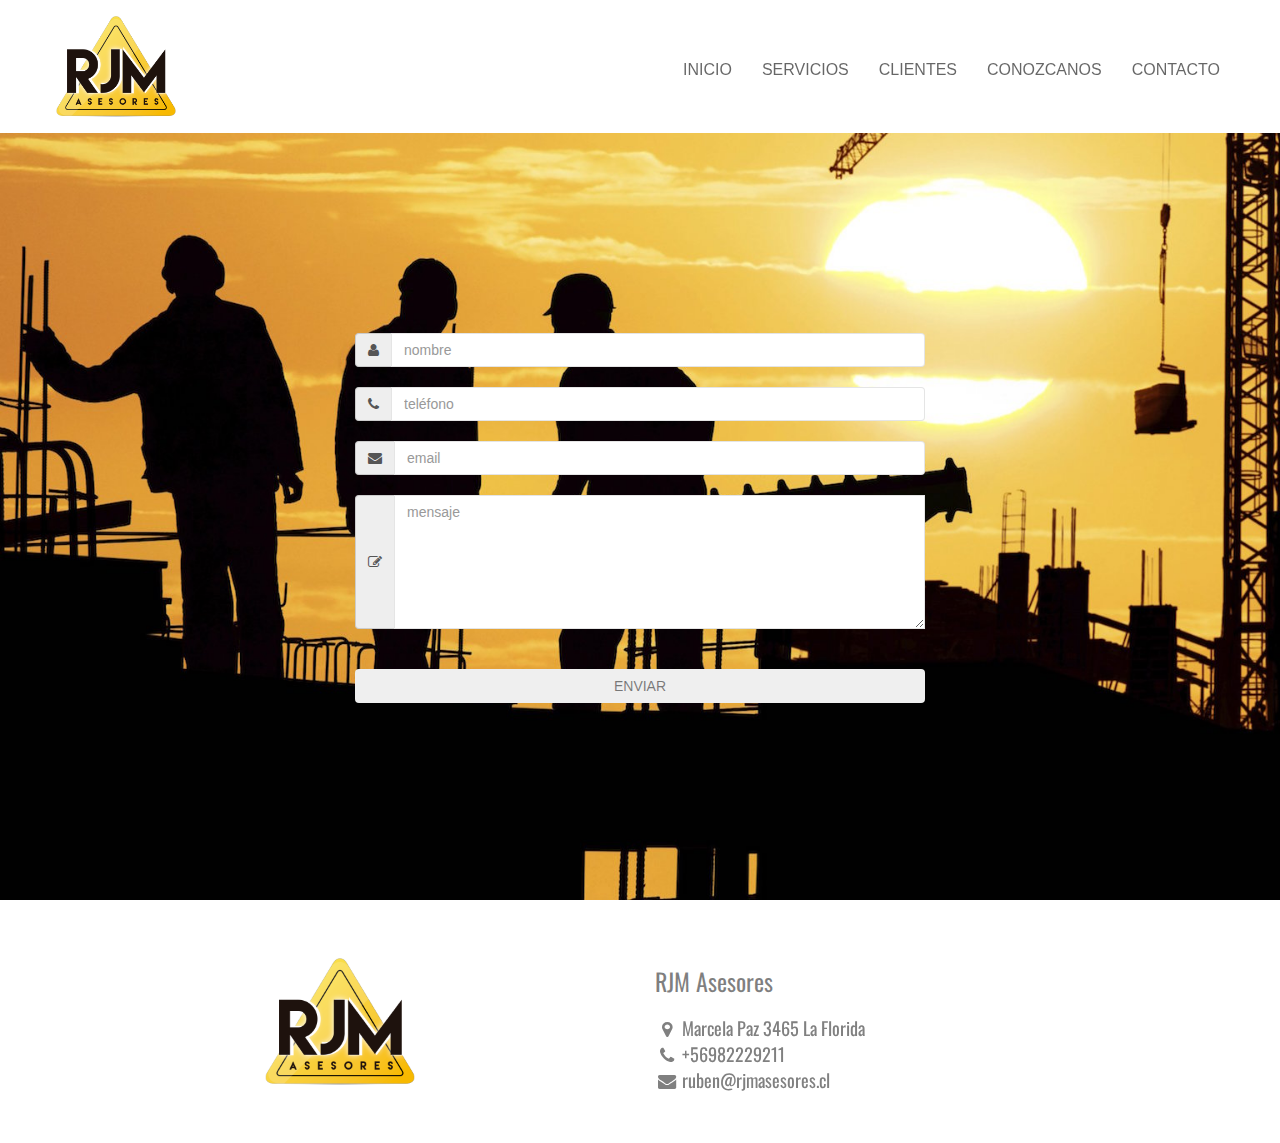
<file: contacto.html>
<!doctype html>
<html>
	<head>
		<meta charset="utf-8">
<meta name="keywords" content="">
<meta name="description" content="">
<meta name="viewport" content="width=device-width, initial-scale=1, user-scalable=0">
<link rel="shortcut icon" type="image/png" href="favicon.png" />

<link rel="stylesheet" type="text/css" href="./css/bootstrap.min.css">
<link rel="stylesheet" type="text/css" href="style.min.css">
<link rel="stylesheet" href="./css/animate.min.css" />
<link rel="stylesheet" href="./css/hover.min.css" />
<link rel="stylesheet" href="./css/owl.carousel.min.css" />

<link rel='stylesheet' href='./css/font-awesome.min.css'/>
<link href='http://fonts.googleapis.com/css?family=Oswald&subset=latin,latin-ext' rel='stylesheet' type='text/css'>
<link href='http://fonts.googleapis.com/css?family=Open+Sans:400,600,800,300&subset=latin,latin-ext' rel='stylesheet' type='text/css'>

<script src="./js/jquery-2.1.0.min.js"></script>
<script src="./js/bootstrap.min.js"></script>
<script src="./js/blocs.min.js"></script>
<script src="./js/owl.carousel.min.js"></script>

<link rel="apple-touch-icon" sizes="57x57" href="/favicons/apple-touch-icon-57x57.png">
<link rel="apple-touch-icon" sizes="60x60" href="/favicons/apple-touch-icon-60x60.png">
<link rel="apple-touch-icon" sizes="72x72" href="/favicons/apple-touch-icon-72x72.png">
<link rel="apple-touch-icon" sizes="76x76" href="/favicons/apple-touch-icon-76x76.png">
<link rel="apple-touch-icon" sizes="114x114" href="/favicons/apple-touch-icon-114x114.png">
<link rel="apple-touch-icon" sizes="120x120" href="/favicons/apple-touch-icon-120x120.png">
<link rel="apple-touch-icon" sizes="144x144" href="/favicons/apple-touch-icon-144x144.png">
<link rel="apple-touch-icon" sizes="152x152" href="/favicons/apple-touch-icon-152x152.png">
<link rel="apple-touch-icon" sizes="180x180" href="/favicons/apple-touch-icon-180x180.png">
<link rel="icon" type="image/png" href="/favicons/favicon-32x32.png" sizes="32x32">
<link rel="icon" type="image/png" href="/favicons/android-chrome-192x192.png" sizes="192x192">
<link rel="icon" type="image/png" href="/favicons/favicon-96x96.png" sizes="96x96">
<link rel="icon" type="image/png" href="/favicons/favicon-16x16.png" sizes="16x16">
<link rel="manifest" href="/favicons/manifest.json">
<link rel="mask-icon" href="/favicons/safari-pinned-tab.svg" color="#5bbad5">
<link rel="shortcut icon" href="/favicons/favicon.ico">
<meta name="msapplication-TileColor" content="#da532c">
<meta name="msapplication-TileImage" content="/favicons/mstile-144x144.png">
<meta name="msapplication-config" content="/favicons/browserconfig.xml">
<meta name="theme-color" content="#ffffff">		<title>Contacto - RJM Asesores</title>
	</head>
	<body>
		<!-- Main container -->
		<div class="page-container">

			<!-- bloc-0 -->
			<div class="bloc l-bloc bgc-white" id="bloc-0">
				<div class="container bloc-sm">
					<nav class="navbar row">
	<div class="navbar-header">
		<a class="navbar-brand " href="index.html"><img src="img/logo.png" alt="logo" width="120" /></a>
		<button id="nav-toggle" type="button" class="ui-navbar-toggle navbar-toggle" data-toggle="collapse" data-target=".navbar-1">
		<span class="sr-only">Toggle navigation</span><span class="icon-bar"></span><span class="icon-bar"></span><span class="icon-bar"></span>
		</button>
	</div>
	<div class="collapse navbar-collapse navbar-1">
		<ul class="site-navigation nav navbar-nav pull-right">
			<li>
				<a href="index.html" class="hvr-sweep-to-top">INICIO</a>
			</li>
			<li>
				<a href="servicios.html" class="hvr-sweep-to-top">SERVICIOS</a>
			</li>
			<li>
				<a href="clientes.html" class="hvr-sweep-to-top">CLIENTES</a>
			</li>
			<li>
				<a href="conozcanos.html" class="hvr-sweep-to-top">CONOZCANOS</a>
			</li>
			<li>
				<a href="contacto.html" class="hvr-sweep-to-top">CONTACTO</a>
			</li>
		</ul>
	</div>
</nav>
				</div>
			</div>
			<!-- bloc-0 END -->
			<!-- bloc-9 -->
			<div class="bloc bg-4 b-parallax  l-bloc" id="bloc-9">
				<div class="container bloc-xxl">
					<div class="row">
						<div class="col-sm-12 col-md-6 col-md-offset-3">
							<form class="form-horizontal" name="commentform" method="post" action="contacto.php">
								<div class="input-group">
									<span class="input-group-addon"><i class="fa fa-user"></i></span>
									<input type="text" class="form-control" id="nombre" name="nombre" placeholder="nombre"/>
								</div>
								<br>
								<div class="input-group">
									<span class="input-group-addon"><i class="fa fa-phone"></i></span>
									<input type="text" class="form-control" id="telefono" name="telefono" placeholder="teléfono"/>
								</div>
								<br>
								<div class="input-group">
									<span class="input-group-addon"><i class="fa fa-envelope"></i></span>
									<input type="text" class="form-control" id="email" name="email" placeholder="email"/>
								</div>
								<br>
								<div class="input-group">
									<span class="input-group-addon"><i class="fa fa-edit"></i></span>
									<div class="col-md-12 input-group">
										<textarea rows="6" cols="62" class="form-control" id="comments" name="comments"
										placeholder="mensaje"></textarea>
									</div>
								</div>
								<br>
								<br>
								<button class="bloc-button btn btn-md btn-block" type="submit" id="send_btn">
								ENVIAR
								</button>
							</form>
						</div>
					</div>
				</div>
			</div>
			<!-- bloc-9 END -->
			<!-- ScrollToTop Button -->
			<a class="bloc-button btn btn-d scrollToTop" onclick="scrollToTarget('1')"><span class="fa fa-chevron-up"></span></a>
			<!-- ScrollToTop Button END-->
			<!-- Footer - bloc-10 -->
			<div class="bloc bgc-white l-bloc" id="bloc-10">
	<div class="container bloc-md">
		<div class="row">
			<div class="col-sm-6">
				<img src="img/logo.png" class="img-responsive center-block" width="150" />
			</div>
			<div class="col-sm-6">
				<h3 class="mg-md  tc-1">
					RJM Asesores
				</h3>
				<a href="https://goo.gl/maps/amFpmmkTpaK2" target="_blank" class="hvr-sweep-to-right"><i class="fa fa-map-marker fa-fw " aria-hidden="true"></i> Marcela Paz 3465 La Florida</a> <br>
				<a href="tel:+56982229211"  class="hvr-sweep-to-right"><i class="fa fa-phone fa-fw" aria-hidden="true"></i> +56982229211</a> <br>
				<a href="mailto:ruben@rjmasesores.cl"  class="hvr-sweep-to-right"><i class="fa fa-envelope fa-fw" aria-hidden="true"></i> ruben@rjmasesores.cl</a>
			</div>
		</div>
	</div>
</div>
			<!-- Footer - bloc-10 END -->
		</div>
		<!-- Main container END -->

	</body>

	<script>
    	$('#send_btn').popover({content: 'Gracias!'},'click');
	</script>

	<!-- Google Analytics -->

	<!-- Google Analytics END -->
</html>
</file>
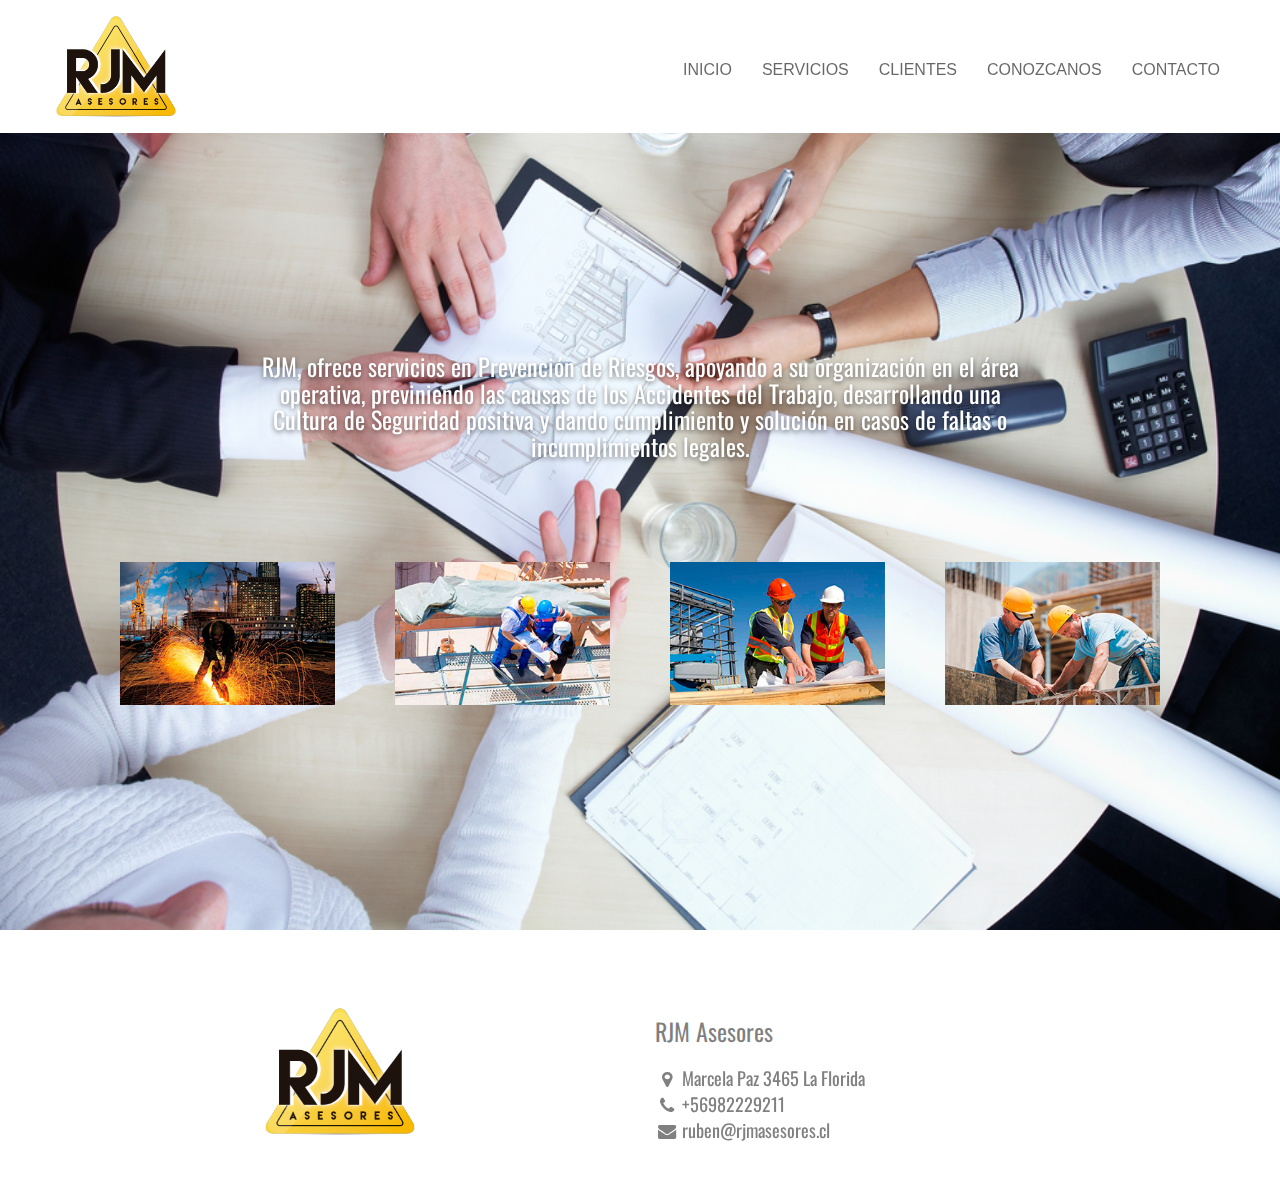
<file: servicios.html>
<!doctype html>
<html>
	<head>
		<meta charset="utf-8">
<meta name="keywords" content="">
<meta name="description" content="">
<meta name="viewport" content="width=device-width, initial-scale=1, user-scalable=0">
<link rel="shortcut icon" type="image/png" href="favicon.png" />

<link rel="stylesheet" type="text/css" href="./css/bootstrap.min.css">
<link rel="stylesheet" type="text/css" href="style.min.css">
<link rel="stylesheet" href="./css/animate.min.css" />
<link rel="stylesheet" href="./css/hover.min.css" />
<link rel="stylesheet" href="./css/owl.carousel.min.css" />

<link rel='stylesheet' href='./css/font-awesome.min.css'/>
<link href='http://fonts.googleapis.com/css?family=Oswald&subset=latin,latin-ext' rel='stylesheet' type='text/css'>
<link href='http://fonts.googleapis.com/css?family=Open+Sans:400,600,800,300&subset=latin,latin-ext' rel='stylesheet' type='text/css'>

<script src="./js/jquery-2.1.0.min.js"></script>
<script src="./js/bootstrap.min.js"></script>
<script src="./js/blocs.min.js"></script>
<script src="./js/owl.carousel.min.js"></script>

<link rel="apple-touch-icon" sizes="57x57" href="/favicons/apple-touch-icon-57x57.png">
<link rel="apple-touch-icon" sizes="60x60" href="/favicons/apple-touch-icon-60x60.png">
<link rel="apple-touch-icon" sizes="72x72" href="/favicons/apple-touch-icon-72x72.png">
<link rel="apple-touch-icon" sizes="76x76" href="/favicons/apple-touch-icon-76x76.png">
<link rel="apple-touch-icon" sizes="114x114" href="/favicons/apple-touch-icon-114x114.png">
<link rel="apple-touch-icon" sizes="120x120" href="/favicons/apple-touch-icon-120x120.png">
<link rel="apple-touch-icon" sizes="144x144" href="/favicons/apple-touch-icon-144x144.png">
<link rel="apple-touch-icon" sizes="152x152" href="/favicons/apple-touch-icon-152x152.png">
<link rel="apple-touch-icon" sizes="180x180" href="/favicons/apple-touch-icon-180x180.png">
<link rel="icon" type="image/png" href="/favicons/favicon-32x32.png" sizes="32x32">
<link rel="icon" type="image/png" href="/favicons/android-chrome-192x192.png" sizes="192x192">
<link rel="icon" type="image/png" href="/favicons/favicon-96x96.png" sizes="96x96">
<link rel="icon" type="image/png" href="/favicons/favicon-16x16.png" sizes="16x16">
<link rel="manifest" href="/favicons/manifest.json">
<link rel="mask-icon" href="/favicons/safari-pinned-tab.svg" color="#5bbad5">
<link rel="shortcut icon" href="/favicons/favicon.ico">
<meta name="msapplication-TileColor" content="#da532c">
<meta name="msapplication-TileImage" content="/favicons/mstile-144x144.png">
<meta name="msapplication-config" content="/favicons/browserconfig.xml">
<meta name="theme-color" content="#ffffff">		<title>Servicios - RJM Asesores</title>
	</head>
	<body>
		<!-- Main container -->
		<div class="page-container">

			<!-- bloc-0 -->
			<div class="bloc l-bloc bgc-white" id="bloc-0">
				<div class="container bloc-sm">
					<nav class="navbar row">
	<div class="navbar-header">
		<a class="navbar-brand " href="index.html"><img src="img/logo.png" alt="logo" width="120" /></a>
		<button id="nav-toggle" type="button" class="ui-navbar-toggle navbar-toggle" data-toggle="collapse" data-target=".navbar-1">
		<span class="sr-only">Toggle navigation</span><span class="icon-bar"></span><span class="icon-bar"></span><span class="icon-bar"></span>
		</button>
	</div>
	<div class="collapse navbar-collapse navbar-1">
		<ul class="site-navigation nav navbar-nav pull-right">
			<li>
				<a href="index.html" class="hvr-sweep-to-top">INICIO</a>
			</li>
			<li>
				<a href="servicios.html" class="hvr-sweep-to-top">SERVICIOS</a>
			</li>
			<li>
				<a href="clientes.html" class="hvr-sweep-to-top">CLIENTES</a>
			</li>
			<li>
				<a href="conozcanos.html" class="hvr-sweep-to-top">CONOZCANOS</a>
			</li>
			<li>
				<a href="contacto.html" class="hvr-sweep-to-top">CONTACTO</a>
			</li>
		</ul>
	</div>
</nav>
				</div>
			</div>
			<!-- bloc-0 END -->
			<!-- bloc-1 -->
			<div class="bloc l-bloc bgc-white bg-servicios b-parallax" id="testimonio-1">
				<div class="container bloc-xxl">
					<div class="row">
						<div class="col-xs-12 col-md-8 col-md-offset-2 fadeInUp animated">
							<h3 class="statement-bloc-text lg-shadow text-center">
							RJM, ofrece servicios en Prevención de Riesgos, apoyando a su organización en el área operativa, previniendo las causas de los Accidentes del Trabajo, desarrollando una Cultura de Seguridad positiva y dando cumplimiento y solución en casos de faltas o incumplimientos legales.
							</h3>
							<br>
							<br>
						</div>
						<div class="col-md-12 bloc-md fadeInUp animated">
							<div id="owl-marcas">
								<div class="item"><img src="./img/trabajadores/01.jpg" alt="logo" class="center-block"></div>
								<div class="item"><img src="./img/trabajadores/02.jpg" alt="logo" class="center-block"></div>
								<div class="item"><img src="./img/trabajadores/03.jpg" alt="logo" class="center-block"></div>
								<div class="item"><img src="./img/trabajadores/04.jpg" alt="logo" class="center-block"></div>
								<div class="item"><img src="./img/trabajadores/05.jpg" alt="logo" class="center-block"></div>
								<div class="item"><img src="./img/trabajadores/06.jpg" alt="logo" class="center-block"></div>
								<div class="item"><img src="./img/trabajadores/07.jpg" alt="logo" class="center-block"></div>
								<div class="item"><img src="./img/trabajadores/08.jpg" alt="logo" class="center-block"></div>
							</div>
						</div>
					</div>
				</div>
			</div>
			<!-- bloc-1 END -->

			<!-- ScrollToTop Button -->
			<a class="bloc-button btn btn-d scrollToTop" onclick="scrollToTarget('1')"><span class="fa fa-chevron-up"></span></a>
			<!-- ScrollToTop Button END-->
			<!-- Footer - bloc-10 -->
			<div class="bloc bgc-white l-bloc" id="bloc-10">
	<div class="container bloc-md">
		<div class="row">
			<div class="col-sm-6">
				<img src="img/logo.png" class="img-responsive center-block" width="150" />
			</div>
			<div class="col-sm-6">
				<h3 class="mg-md  tc-1">
					RJM Asesores
				</h3>
				<a href="https://goo.gl/maps/amFpmmkTpaK2" target="_blank" class="hvr-sweep-to-right"><i class="fa fa-map-marker fa-fw " aria-hidden="true"></i> Marcela Paz 3465 La Florida</a> <br>
				<a href="tel:+56982229211"  class="hvr-sweep-to-right"><i class="fa fa-phone fa-fw" aria-hidden="true"></i> +56982229211</a> <br>
				<a href="mailto:ruben@rjmasesores.cl"  class="hvr-sweep-to-right"><i class="fa fa-envelope fa-fw" aria-hidden="true"></i> ruben@rjmasesores.cl</a>
			</div>
		</div>
	</div>
</div>
			<!-- Footer - bloc-10 END -->
		</div>
		<!-- Main container END -->

	</body>
	<!-- Owl Carousel -->
	<script>
		$(document).ready(function() {
			$("#owl-marcas").owlCarousel({
				autoplay: true,
				fluidSpeed : true,
				items : 4,
				itemsDesktop : [1199,3],
				itemsDesktopSmall : [979,1],
				pagination :  false,
				loop : true,
			});
		});
	</script>
	<!-- Owl Carousel -->

	<!-- Google Analytics -->

	<!-- Google Analytics END -->
</html>
</file>
<file: style.min.css>
body{margin:0;padding:0;background:#FFF;overflow-x:hidden;-webkit-font-smoothing:antialiased;-moz-osx-font-smoothing:grayscale}a:hover{text-decoration:none;cursor:pointer}a,button{outline:none!important}.bloc{width:100%;clear:both;background:50% 50% no-repeat;padding:0 50px;-webkit-background-size:cover;-moz-background-size:cover;-o-background-size:cover;background-size:cover;position:relative}.bloc .container{padding-left:0;padding-right:0}.bloc-xxl{padding:200px 50px}.bloc-xl{padding:150px 50px}.bloc-lg{padding:100px 50px}.bloc-md{padding:50px}.bloc-fill-screen{padding-top:0;position:relative;height:inherit}.bloc-fill-screen>.container{position:relative;top:50%;transform:translateY(-50%);-webkit-transform:translateY(-50%)}.bloc-fill-screen.bloc-group .bloc{vertical-align:middle!important}.bloc-fill-screen .fill-bloc-top-edge,.bloc-fill-screen .fill-bloc-bottom-edge{position:absolute;margin:20px auto;left:0;right:0;z-index:1;transform:none}.bloc-fill-screen .fill-bloc-top-edge{top:0}.bloc-fill-screen .fill-bloc-bottom-edge{top:initial;bottom:20px}.blocs-hero-btn-dwn{width:58px;height:58px;display:block;margin:0 auto;line-height:58px;padding:0;border-radius:50%;text-align:center;font-size:18px;color:rgba(255,255,255,.8);background:rgba(0,0,0,.6);border:0}.blocs-hero-btn-dwn:hover{color:rgba(255,255,255,1)}.b-parallax{background-attachment:fixed}.d-bloc .panel,.l-bloc{color:rgba(0,0,0,.5)}.d-bloc .panel button:hover,.l-bloc button:hover{color:rgba(0,0,0,.7)}.l-bloc .icon-round,.l-bloc .icon-square,.l-bloc .icon-rounded,.l-bloc .icon-semi-rounded-a,.l-bloc .icon-semi-rounded-b{border-color:rgba(0,0,0,.7)}.d-bloc .panel .divider-h span,.l-bloc .divider-h span{border-color:rgba(0,0,0,.1)}.d-bloc .panel .a-btn,.l-bloc .a-btn,.l-bloc .navbar a,.l-bloc .navbar-brand,.l-bloc a .icon-sm,.l-bloc a .icon-md,.l-bloc a .icon-lg,.l-bloc a .icon-xl,.l-bloc h1 a,.l-bloc h2 a,.l-bloc h3 a,.l-bloc h4 a,.l-bloc h5 a,.l-bloc h6 a,.l-bloc p a{color:rgba(0,0,0,.6)}.d-bloc .panel .a-btn:hover,.l-bloc .a-btn:hover,.l-bloc .navbar a:hover,.l-bloc .navbar-brand:hover,.l-bloc a:hover .icon-sm,.l-bloc a:hover .icon-md,.l-bloc a:hover .icon-lg,.l-bloc a:hover .icon-xl,.l-bloc h1 a:hover,.l-bloc h2 a:hover,.l-bloc h3 a:hover,.l-bloc h4 a:hover,.l-bloc h5 a:hover,.l-bloc h6 a:hover,.l-bloc p a:hover{color:rgba(0,0,0,1)}.l-bloc .navbar-toggle .icon-bar{color:rgba(0,0,0,.6)}.d-bloc .panel .btn-wire,.d-bloc .panel .btn-wire:hover,.l-bloc .btn-wire,.l-bloc .btn-wire:hover{color:rgba(0,0,0,.7);border-color:rgba(0,0,0,.3)}.voffset-lg{margin-top:80px}#bloc-0 h1{font-weight:400;font-family:Oswald}#bloc-1 p{font-size:1.7em;font-family:'Oswald';font-weight:400}#bloc-2 h3{font-weight:400;font-family:Oswald}#bloc-2 img{width:8em}#bloc-3 h3{font-weight:900;font-family:Oswald}#bloc-3 p{font-weight:400;font-family:Oswald;font-size:16px}#bloc-4 h3{font-weight:400;font-family:Oswald}#bloc-4 p{font-weight:400;font-family:Oswald;font-size:20px}#bloc-5 h2{font-weight:400;font-family:Oswald}#bloc-5 h3{font-weight:700;font-family:Oswald}#bloc-5 h4{font-weight:900;font-family:Oswald}#bloc-5 p{font-weight:700;font-family:Oswald}#bloc-6 h2{font-weight:400;font-family:Oswald}#bloc-6 p{font-weight:700;font-family:Oswald;font-size:18px}#bloc-7 h2{font-weight:400;font-family:Oswald}#bloc-7 p{font-weight:700;font-family:Oswald;font-size:18px}#bloc-8 h2{font-weight:400;font-family:Oswald}#bloc-8 p{font-weight:700;font-family:Oswald;font-size:18px}#bloc-10 a{font-weight:400;font-family:Oswald;font-size:1.3em;color:gray}#bloc-5 a{font-weight:400;font-family:Oswald;font-size:1em;color:gray}#bloc-10 h3{font-weight:400;font-family:Oswald}#testimonio-1 h3,#testimonio-2 h3{font-weight:400;font-family:Oswald;color:white}#testimonio-1 p,#testimonio-2 p{font-weight:200;font-family:Oswald;font-size:1.2em;color:white}#owl-marcas .item{margin:3px}#owl-marcas .item img{display:block;width:80%;height:auto}.navbar{margin-bottom:0;z-index:1}.navbar-brand{height:auto;padding:15px 15px;font-size:25px;font-weight:normal;font-weight:600}.navbar-brand img{max-height:200px;margin:0 5px 0 0;display:inline}.navbar-brand{padding:15px 15px}.navbar .nav{padding-top:2px;margin-right:-16px;float:right;z-index:1}.nav>li{float:left;margin-top:4px;font-size:16px}.navbar-nav .open .dropdown-menu>li>a{text-align:inherit}.nav>li a:hover,.nav>li a:focus{background:transparent}.navbar-toggle{margin:10px 10px 0 0;border:0}.navbar-toggle:hover{background:transparent!important}.navbar-toggle .icon-bar{background-color:rgba(0,0,0,.5);width:26px}.nav-invert .navbar .nav{float:left}.nav-invert .navbar-header,.nav-invert .navbar-brand{float:right}@media(min-width:768px){.site-navigation{position:absolute;top:50%;right:20px;transform:translate(0,-50%);-webkit-transform:translateY(-50%)}.nav>li .dropdown-menu a,.nav>li .dropdown-menu a:hover{color:#484848}.nav-invert .site-navigation{left:20px;right:0}.nav-center{text-align:center}.nav-center .navbar-header{width:100%}.nav-center .navbar-header,.nav-center .navbar-brand,.nav-center .nav>li{float:none;display:inline-block}.nav-center .site-navigation{position:relative;width:100%;margin-top:20px}}.nav>li>.dropdown a{background:none!important;display:block;padding:14px 15px}nav .caret{margin:0 5px}.dropdown-menu .dropdown-menu{top:-8px;left:100%}.dropdown-menu .dropmenu-flow-right{top:100%;left:0;margin-left:-1px;border-top-left-radius:0;border-top-right-radius:0}.dropdown-menu .dropdown span{border:4px solid black;border-top-color:transparent;border-right-color:transparent;border-bottom-color:transparent;margin:6px -5px 0 0!important;float:right}.mg-sm{margin-top:10px;margin-bottom:5px}.mg-md{margin-top:10px;margin-bottom:20px}.mg-lg{margin-top:10px;margin-bottom:40px}.btn{margin:0 5px 5px 0}.btn.pull-right{margin:0 0 5px 5px}.btn-d,.btn-d:hover,.btn-d:focus{color:#FFF;background:rgba(0,0,0,.3)}button{outline:none!important}.btn .caret{margin:0 0 0 5px}.dropdown a .caret{margin:0 0 0 5px}.btn-dropdown .dropdown-menu .dropdown{padding:3px 20px}.icon-sm{font-size:18px!important}.icon-lg{font-size:60px!important}.icon-round{margin:0 auto;border:2px solid transparent;border-radius:50%;padding:32px 30px 26px 30px;min-width:80px}.icon-round,.icon-md,.icon-square.icon-md,.icon-rounded.icon-md{min-width:92px}.icon-round.icon-lg,.icon-square.icon-lg,.icon-rounded.icon-lg{min-width:122px}.icon-round.icon-xl,.icon-square.icon-xl,.icon-rounded.icon-xl{min-width:162px}.sm-shadow{text-shadow:0 1px 2px rgba(0,0,0,.3)}.lg-shadow{text-shadow:0 2px 5px rgba(0,0,0,.5)}.panel-sq,.panel-sq .panel-heading,.panel-sq .panel-footer{border-radius:0}.panel-rd{border-radius:30px}.panel-rd .panel-heading{border-radius:29px 29px 0 0}.panel-rd .panel-footer{border-radius:0 0 29px 29px}.form-control{border-color:rgba(0,0,0,.1);box-shadow:none}iframe{border:0}.scrollToTop{width:40px;height:40px;position:fixed;bottom:20px;right:20px;opacity:0;z-index:500;transition:all .3s ease-in-out}.scrollToTop span{margin-top:6px}.showScrollTop{font-size:14px;opacity:1}h1,h2,h3,h4,h5,h6,p,label,.btn,a{font-family:"Helvetica"}.container{max-width:1170px}.hero-bloc-text{font-size:55px}.hero-bloc-text-sub{font-size:36px}.blocs-personal-panel{max-width:400px;min-height:400px;padding:40px 10px 40px 10px;background-color:#fff;text-align:center;border-radius:6px 6px 6px 6px;border-width:0}.blocs-panel-avatar{max-width:100px;margin-bottom:20px}.blocs-personal-panel h3{color:rgba(0,0,0,.8);font-family:"Lato";font-size:36px;font-weight:700}.blocs-personal-panel p{color:rgba(0,0,0,.3);font-family:"Lato";font-size:18px;font-weight:700;margin-bottom:20px}.blocs-social-list-v{max-width:220px;margin:0 auto!important}.blocs-social-list-v li{min-width:30px}.blocs-team-title{color:#1d1d1d;font-size:50px;font-family:"Lato";font-weight:300}.blocs-team-header{color:#1d1d1d;font-size:38px;font-family:"Lato";font-weight:300}.blocs-team-sub{font-size:18px;font-family:"Lato";font-weight:500}.bgc-white{background-color:#fff}.bgc-gainsboro{background-color:#dcdcdc}.tc-white{color:#fff!important}.tc-selective-yellow{color:#f3ba00!important}.tc-yellow{color:#f4b900}.btn-selective-yellow{background:#f3ba00;color:rgba(0,0,0,.5)!important}.btn-selective-yellow:hover{background:#c29500;color:rgba(0,0,0,.5)!important}.ltc-white{color:#fff!important}.ltc-white:hover{color:#fff!important}.icon-selective-yellow{color:#f3ba00!important;border-color:#f3ba00!important}.icon-white{color:#fff!important;border-color:#fff!important}.bg-fondo-1{background-image:url('img/fondo_1.jpg')}.bg-servicios{background-image:url('img/bg-servicios.jpg')}.bg-fondo-2{background-image:url('img/fondo_2.jpg')}.bg-construccion050815{background-image:url('img/construccion050815.jpg')}.bg-Ingeniero-Construccion{background-image:url('img/Ingeniero-Construccion.jpg')}.bg-clientes{background-image:url('img/fondo_clientes.jpg')}.bg-4{background-image:url('img/construccion.jpg')}@media(max-width:1024px){.bloc{padding-left:20px;padding-right:20px}}@media(max-width:768px){.container{width:100%}.b-parallax{background-attachment:scroll}.page-container,#hero-bloc{overflow-x:hidden;position:relative}}@media(max-width:767px){.page-container{overflow-x:hidden;position:relative}h1,h2,h3,h4,h5,h6,p{padding-left:10px!important;padding-right:10px!important}#hero-bloc h1{font-size:40px}#hero-bloc h2{font-size:34px}#hero-bloc h3{font-size:25px}.bloc{padding-left:0;padding-right:0;-webkit-background-size:auto 200%;-moz-background-size:auto 200%;-o-background-size:auto 200%;background-size:auto 200%}.b-parallax{background-attachment:scroll}.navbar .nav{padding-top:0;border-top:1px solid rgba(0,0,0,.2);float:none!important}.navbar.row{margin-left:0;margin-right:0}.site-navigation{position:inherit;transform:none;-webkit-transform:none;-ms-transform:none}.nav>li{margin-top:0;border-bottom:1px solid rgba(0,0,0,.1);background:rgba(0,0,0,.05);text-align:left;padding-left:15px;width:100%}.nav>li:hover{background:rgba(0,0,0,.08)}.dropdown .dropdown a .caret{float:none;margin:5px 0 0 10px!important;border:4px solid black;border-bottom-color:transparent;border-right-color:transparent;border-left-color:transparent}#hero-bloc .navbar .nav{background:rgba(0,0,0,.8)}#hero-bloc .navbar .nav a{color:rgba(255,255,255,.6)}.hero{padding:50px 0}.hero-nav{left:-1px;right:-1px}.navbar-collapse{padding:0;overflow-x:hidden;-webkit-box-shadow:none;box-shadow:none}.navbar-brand img{max-height:40px;width:auto;margin:-10px 10px 0 0}.nav-invert .navbar-header{float:none;width:100%}.nav-invert .navbar-toggle{float:left}.bloc-group .bloc{display:block;width:100%}.bloc-tile-2 .container,.bloc-tile-3 .container,.bloc-tile-4 .container{padding-left:10px;padding-right:10px}.bloc-xxl,.bloc-xl,.bloc-lg{padding:40px 0}.bloc-sm,.bloc-md{padding-left:0;padding-right:0}.a-block{padding:0 10px}.btn-dwn{display:none}.voffset{margin-top:5px}.voffset-md{margin-top:20px}.voffset-lg{margin-top:30px}form{padding:5px}.close-lightbox{display:inline-block}.col-xs-2,.col-sm-2,.col-md-2,.col-lg-2,.col-xs-3,.col-sm-3,.col-md-3,.col-lg-3,.col-xs-4,.col-sm-4,.col-md-4,.col-lg-4,.col-xs-5,.col-sm-5,.col-md-5,.col-lg-5,.col-xs-6,.col-sm-6,.col-md-6,.col-lg-6,.col-xs-7,.col-sm-7,.col-md-7,.col-lg-7,.col-xs-8,.col-sm-8,.col-md-8,.col-lg-8,.col-xs-9,.col-sm-9,.col-md-9,.col-lg-9,.col-xs-10,.col-sm-10,.col-md-10,.col-lg-10,.col-xs-11,.col-sm-11,.col-md-11,.col-lg-11,.col-xs-12,.col-sm-12,.col-md-12,.col-lg-12{margin-top:30px;margin-bottom:30px}.video-bg-contianer{display:none}.blocsapp-device-iphone5{background-size:216px 425px;padding-top:60px;width:216px;height:425px}.blocsapp-device-iphone5 img{width:180px;height:320px}}.popover{background-color:#f3ba00;color:black;width:120px}.popover.right .arrow:after{border-right-color:#f3ba00}
</file>
